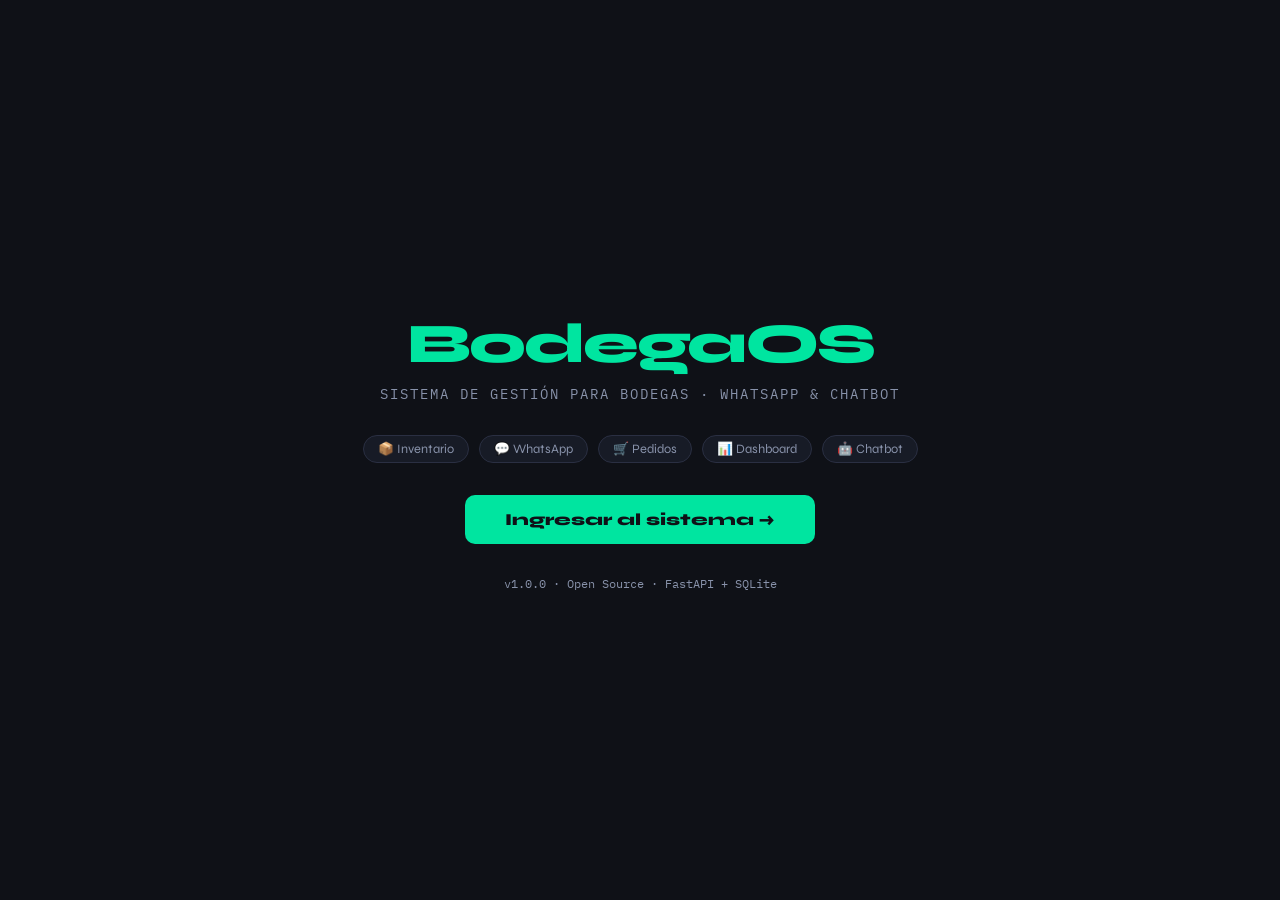
<file: frontend/index.html>
<!DOCTYPE html>
<html lang="es">
<head>
  <meta charset="UTF-8" />
  <meta name="viewport" content="width=device-width, initial-scale=1.0" />
  <title>BodegaOS</title>
  <link rel="stylesheet" href="css/style.css" />
  <style>
    body { display: flex; align-items: center; justify-content: center; min-height: 100vh; background: var(--bg); flex-direction: column; gap: 32px; }
    .hero { text-align: center; }
    .logo { font-size: 3.5rem; font-weight: 800; color: var(--accent); letter-spacing: -2px; }
    .tagline { color: var(--text2); font-family: var(--font-mono); font-size: 0.85rem; text-transform: uppercase; letter-spacing: 2px; margin-top: 8px; }
    .enter-btn { padding: 14px 40px; background: var(--accent); color: var(--bg); border: none; border-radius: 10px; font-family: var(--font-main); font-size: 1.05rem; font-weight: 800; cursor: pointer; text-decoration: none; display: inline-block; transition: background 0.2s; }
    .enter-btn:hover { background: #00cc8e; }
    .pills { display: flex; gap: 10px; flex-wrap: wrap; justify-content: center; }
    .pill { background: var(--bg2); border: 1px solid var(--border); border-radius: 20px; padding: 5px 14px; font-size: 0.8rem; color: var(--text2); }
  </style>
</head>
<body>
<script src="js/utils.js"></script>
<div class="hero">
  <div class="logo">BodegaOS</div>
  <div class="tagline">Sistema de gestión para bodegas · WhatsApp &amp; Chatbot</div>
</div>

<div class="pills">
  <span class="pill">📦 Inventario</span>
  <span class="pill">💬 WhatsApp</span>
  <span class="pill">🛒 Pedidos</span>
  <span class="pill">📊 Dashboard</span>
  <span class="pill">🤖 Chatbot</span>
</div>

<a href="dashboard.html" class="enter-btn">Ingresar al sistema →</a>

<div style="font-size:0.75rem;color:var(--text2);font-family:var(--font-mono)">
  v1.0.0 · Open Source · FastAPI + SQLite
</div>
</body>
</html>
</file>
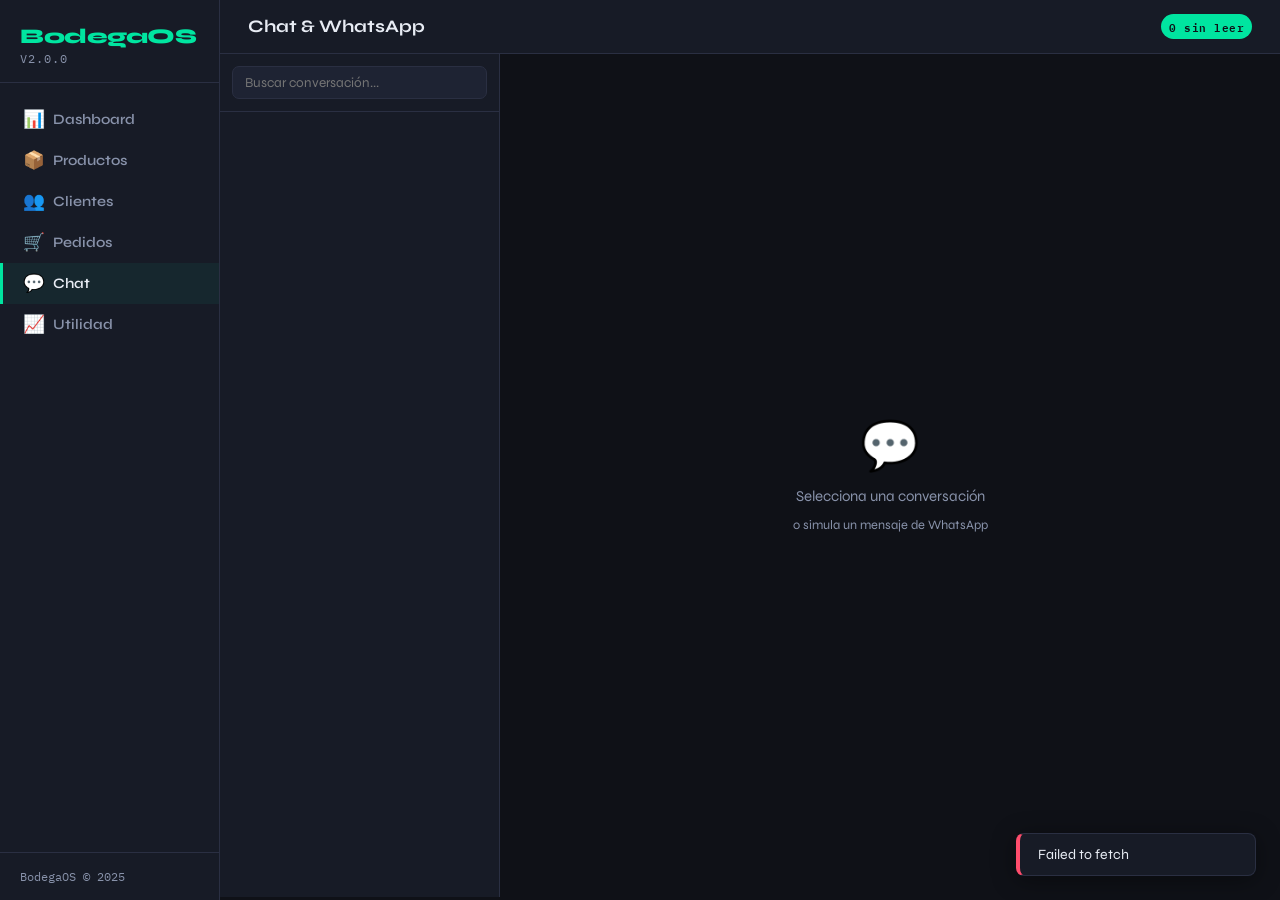
<file: frontend/chat.html>
<!DOCTYPE html>
<html lang="es">
<head>
  <meta charset="UTF-8" />
  <meta name="viewport" content="width=device-width, initial-scale=1.0" />
  <title>Chat — BodegaOS</title>
  <link rel="stylesheet" href="css/style.css" />
  <style>
    .chat-layout { display: grid; grid-template-columns: 280px 1fr; height: calc(100vh - 57px); overflow: hidden; }

    /* Lista de conversaciones */
    .conv-list { border-right: 1px solid var(--border); overflow-y: auto; background: var(--bg2); }
    .conv-search { padding: 12px; border-bottom: 1px solid var(--border); }
    .conv-search input { width: 100%; background: var(--bg3); border: 1px solid var(--border); border-radius: 7px; color: var(--text); padding: 7px 12px; font-size: 0.85rem; outline: none; font-family: var(--font-main); }
    .conv-item { padding: 12px 16px; border-bottom: 1px solid var(--border); cursor: pointer; transition: background 0.15s; }
    .conv-item:hover, .conv-item.active { background: rgba(0,229,160,0.07); }
    .conv-item .conv-name { font-weight: 700; font-size: 0.9rem; margin-bottom: 3px; display: flex; align-items: center; gap: 6px; }
    .conv-item .conv-preview { font-size: 0.78rem; color: var(--text2); white-space: nowrap; overflow: hidden; text-overflow: ellipsis; }
    .unread-dot { width: 8px; height: 8px; background: var(--accent); border-radius: 50%; flex-shrink: 0; }

    /* Panel de chat */
    .chat-panel { display: flex; flex-direction: column; }
    .chat-header { padding: 14px 20px; border-bottom: 1px solid var(--border); background: var(--bg2); display: flex; align-items: center; gap: 12px; }
    .chat-avatar { width: 38px; height: 38px; border-radius: 50%; background: var(--accent); display: flex; align-items: center; justify-content: center; font-weight: 800; font-size: 1rem; color: var(--bg); flex-shrink: 0; }
    .chat-header-info .name { font-weight: 700; }
    .chat-header-info .phone { font-size: 0.78rem; color: var(--text2); font-family: var(--font-mono); }
    .chat-messages { flex: 1; overflow-y: auto; padding: 20px; display: flex; flex-direction: column; gap: 10px; }
    .msg { max-width: 72%; padding: 9px 14px; border-radius: 14px; font-size: 0.88rem; line-height: 1.5; white-space: pre-wrap; }
    .msg.entrante { background: var(--bg3); border: 1px solid var(--border); align-self: flex-start; border-bottom-left-radius: 3px; }
    .msg.saliente { background: rgba(0,229,160,0.12); border: 1px solid rgba(0,229,160,0.25); align-self: flex-end; border-bottom-right-radius: 3px; }
    .msg .msg-time { font-size: 0.65rem; color: var(--text2); margin-top: 4px; text-align: right; font-family: var(--font-mono); }
    .chat-input-area { padding: 14px 20px; border-top: 1px solid var(--border); background: var(--bg2); }

    /* Simulador WhatsApp */
    .simulator-bar { background: rgba(0,229,160,0.08); border: 1px solid rgba(0,229,160,0.2); border-radius: 10px; padding: 12px 16px; margin-bottom: 10px; }
    .simulator-bar .sim-label { font-size: 0.7rem; text-transform: uppercase; letter-spacing: 1px; color: var(--accent); font-family: var(--font-mono); margin-bottom: 8px; }
    .sim-row { display: flex; gap: 8px; }
    .sim-row input { flex: 1; }

    .chat-compose { display: flex; gap: 8px; }
    .chat-compose input { flex: 1; background: var(--bg3); border: 1px solid var(--border); border-radius: 8px; color: var(--text); padding: 9px 14px; font-size: 0.9rem; outline: none; font-family: var(--font-main); }
    .chat-compose input:focus { border-color: var(--accent); }

    .empty-chat { flex: 1; display: flex; flex-direction: column; align-items: center; justify-content: center; color: var(--text2); gap: 12px; }
    .empty-chat .icon { font-size: 3rem; }
  </style>
</head>
<body>
<script src="js/utils.js"></script>
<script src="js/sidebar.js"></script>
<script>renderSidebar();</script>

<div class="main">
  <div class="topbar">
    <h1>Chat &amp; WhatsApp</h1>
    <span class="badge" id="unread-count">0 sin leer</span>
  </div>

  <div class="chat-layout">
    <!-- Lista de clientes -->
    <div class="conv-list">
      <div class="conv-search">
        <input type="text" id="search-conv" placeholder="Buscar conversación..." oninput="filterConvs()" />
      </div>
      <div id="conv-list-items"></div>
    </div>

    <!-- Panel derecho -->
    <div class="chat-panel" id="chat-panel">
      <div class="empty-chat">
        <div class="icon">💬</div>
        <p>Selecciona una conversación</p>
        <p style="font-size:0.8rem">o simula un mensaje de WhatsApp</p>
      </div>
    </div>
  </div>
</div>

<script>
let clientes = [];
let currentClienteId = null;
let pollInterval = null;

async function loadClientes() {
  try {
    clientes = await apiFetch("/clientes/?activo=true&limit=500");
    renderConvList(clientes);
    countUnread();
  } catch (e) { toast(e.message, "error"); }
}

function filterConvs() {
  const q = document.getElementById("search-conv").value.toLowerCase();
  const filtered = clientes.filter(c =>
    c.nombre.toLowerCase().includes(q) || (c.telefono || "").includes(q)
  );
  renderConvList(filtered);
}

function renderConvList(list) {
  const container = document.getElementById("conv-list-items");
  container.innerHTML = list.map(c => `
    <div class="conv-item ${c.id === currentClienteId ? 'active' : ''}" onclick="openChat(${c.id})">
      <div class="conv-name">
        <span>${c.nombre}</span>
      </div>
      <div class="conv-preview">${c.telefono || c.correo || 'Sin contacto'}</div>
    </div>`).join("");
}

async function countUnread() {
  try {
    const msgs = await apiFetch("/mensajes/?limit=500");
    const unread = msgs.filter(m => !m.leido && m.tipo === "entrante").length;
    document.getElementById("unread-count").textContent = unread + " sin leer";
  } catch (e) {}
}

async function openChat(clienteId) {
  currentClienteId = clienteId;
  const cliente = clientes.find(c => c.id === clienteId);
  renderConvList(clientes);

  // Marcar como leídos
  await apiFetch(`/mensajes/cliente/${clienteId}/leer-todos`, { method: "PUT" }).catch(() => {});
  countUnread();

  // Renderizar panel
  const initials = cliente.nombre.split(" ").map(w => w[0]).join("").slice(0, 2).toUpperCase();
  document.getElementById("chat-panel").innerHTML = `
    <div class="chat-header">
      <div class="chat-avatar">${initials}</div>
      <div class="chat-header-info">
        <div class="name">${cliente.nombre}</div>
        <div class="phone">${cliente.telefono || '—'} · ${estadoBadge(cliente.tipo_cliente)}</div>
      </div>
      <div style="margin-left:auto">
        <a href="pedidos.html" class="btn btn-secondary btn-sm">🛒 Ver pedidos</a>
      </div>
    </div>
    <div class="chat-messages" id="chat-messages">
      <div class="text-muted" style="text-align:center;font-size:0.8rem">Cargando mensajes...</div>
    </div>
    <div class="chat-input-area">
      <div class="simulator-bar">
        <div class="sim-label">📱 Simular mensaje de WhatsApp</div>
        <div class="sim-row">
          <input class="form-control" id="sim-tel" placeholder="Teléfono del cliente" value="${cliente.telefono || ''}" />
          <input class="form-control" id="sim-nombre" placeholder="Nombre (si es nuevo)" value="${cliente.nombre}" />
        </div>
        <div class="sim-row" style="margin-top:8px">
          <input class="form-control" id="sim-msg" placeholder="Escribe el mensaje como si fueras el cliente..." 
            onkeydown="if(event.key==='Enter')enviarSimulacion()" />
          <button class="btn btn-primary" onclick="enviarSimulacion()">📤 Enviar</button>
        </div>
      </div>
    </div>`;

  loadMessages(clienteId);

  // Polling
  clearInterval(pollInterval);
  pollInterval = setInterval(() => loadMessages(clienteId), 4000);
}

async function loadMessages(clienteId) {
  try {
    const msgs = await apiFetch(`/mensajes/cliente/${clienteId}`);
    const container = document.getElementById("chat-messages");
    if (!container) return;
    container.innerHTML = msgs.length === 0
      ? `<div class="empty-state"><div class="empty-icon">💬</div><p>Sin mensajes aún</p></div>`
      : msgs.map(m => `
        <div class="msg ${m.tipo}">
          <div>${escapeHtml(m.contenido)}</div>
          <div class="msg-time">${fmtDate(m.fecha_creacion)}</div>
        </div>`).join("");
    container.scrollTop = container.scrollHeight;
  } catch (e) {}
}

async function enviarSimulacion() {
  const telefono = document.getElementById("sim-tel").value.trim();
  const mensaje  = document.getElementById("sim-msg").value.trim();
  const nombre   = document.getElementById("sim-nombre").value.trim();
  if (!telefono || !mensaje) { toast("Ingresa teléfono y mensaje", "warn"); return; }
  try {
    await apiFetch("/webhook/whatsapp", {
      method: "POST",
      body: JSON.stringify({ telefono, mensaje, nombre: nombre || null }),
    });
    document.getElementById("sim-msg").value = "";
    // Recargar clientes por si se creó uno nuevo
    clientes = await apiFetch("/clientes/?activo=true&limit=500");
    renderConvList(clientes);
    loadMessages(currentClienteId);
    countUnread();
  } catch (e) { toast(e.message, "error"); }
}

function escapeHtml(str) {
  return str.replace(/&/g,"&amp;").replace(/</g,"&lt;").replace(/>/g,"&gt;");
}

loadClientes();
</script>
</body>
</html>
</file>
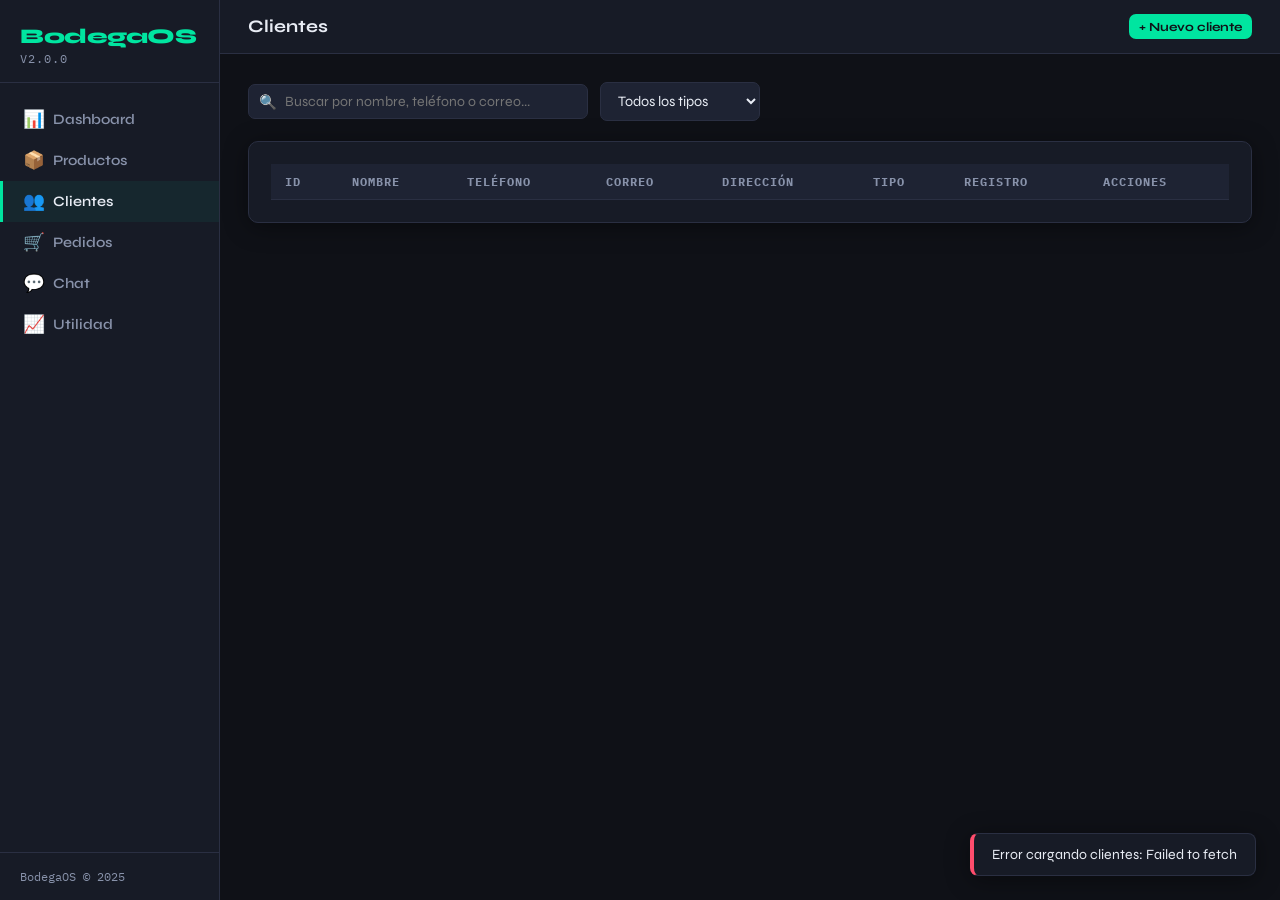
<file: frontend/clientes.html>
<!DOCTYPE html>
<html lang="es">
<head>
  <meta charset="UTF-8" />
  <meta name="viewport" content="width=device-width, initial-scale=1.0" />
  <title>Clientes — BodegaOS</title>
  <link rel="stylesheet" href="css/style.css" />
</head>
<body>
<script src="js/utils.js"></script>
<script src="js/sidebar.js"></script>
<script>renderSidebar();</script>

<div class="main">
  <div class="topbar">
    <h1>Clientes</h1>
    <button class="btn btn-primary btn-sm" onclick="nuevoCliente()">+ Nuevo cliente</button>
  </div>

  <div class="content">
    <div class="toolbar">
      <div class="search-bar">
        <span class="search-icon">🔍</span>
        <input type="text" id="search-input" placeholder="Buscar por nombre, teléfono o correo..." oninput="filterTable()" />
      </div>
      <select class="form-control" id="filter-tipo" onchange="filterTable()" style="width:160px">
        <option value="">Todos los tipos</option>
        <option value="minorista">Minorista</option>
        <option value="mayorista">Mayorista</option>
      </select>
    </div>

    <div class="card">
      <div class="table-wrap">
        <table>
          <thead>
            <tr>
              <th>ID</th>
              <th>Nombre</th>
              <th>Teléfono</th>
              <th>Correo</th>
              <th>Dirección</th>
              <th>Tipo</th>
              <th>Registro</th>
              <th>Acciones</th>
            </tr>
          </thead>
          <tbody id="tbody"></tbody>
        </table>
      </div>
    </div>
  </div>
</div>

<!-- Modal crear / editar -->
<div class="modal-overlay" id="modal-cliente">
  <div class="modal">
    <div class="modal-header">
      <div class="modal-title" id="modal-title">Nuevo cliente</div>
      <button class="modal-close" onclick="closeModal('modal-cliente')">✕</button>
    </div>
    <input type="hidden" id="edit-id" />
    <div class="form-group">
      <label>Nombre *</label>
      <input class="form-control" id="f-nombre" placeholder="María García" />
    </div>
    <div class="grid-2">
      <div class="form-group">
        <label>Teléfono</label>
        <input class="form-control" id="f-telefono" placeholder="51987654321" />
      </div>
      <div class="form-group">
        <label>Correo</label>
        <input class="form-control" id="f-correo" type="email" placeholder="correo@ejemplo.com" />
      </div>
    </div>
    <div class="form-group">
      <label>Dirección</label>
      <input class="form-control" id="f-direccion" placeholder="Av. Lima 123" />
    </div>
    <div class="form-group">
      <label>Tipo de cliente</label>
      <select class="form-control" id="f-tipo">
        <option value="minorista">Minorista</option>
        <option value="mayorista">Mayorista</option>
      </select>
    </div>
    <div class="modal-footer">
      <button class="btn btn-secondary" onclick="closeModal('modal-cliente')">Cancelar</button>
      <button class="btn btn-primary" onclick="guardarCliente()">Guardar</button>
    </div>
  </div>
</div>

<!-- Modal pedidos del cliente -->
<div class="modal-overlay" id="modal-pedidos">
  <div class="modal" style="width:600px;max-width:95vw">
    <div class="modal-header">
      <div class="modal-title" id="modal-pedidos-title">Pedidos del cliente</div>
      <button class="modal-close" onclick="closeModal('modal-pedidos')">✕</button>
    </div>
    <div class="table-wrap" style="max-height:400px;overflow-y:auto">
      <table>
        <thead><tr><th>ID</th><th>Estado</th><th>Canal</th><th>Total</th><th>Fecha</th></tr></thead>
        <tbody id="pedidos-cliente-tbody"></tbody>
      </table>
    </div>
    <div class="modal-footer">
      <button class="btn btn-secondary" onclick="closeModal('modal-pedidos')">Cerrar</button>
    </div>
  </div>
</div>

<script>
let allClientes = [];

async function loadClientes() {
  try {
    allClientes = await apiFetch("/clientes/?limit=500");
    renderTable(allClientes);
  } catch (e) {
    toast("Error cargando clientes: " + e.message, "error");
  }
}

function filterTable() {
  const q = document.getElementById("search-input").value.toLowerCase();
  const tipo = document.getElementById("filter-tipo").value;
  const filtered = allClientes.filter(c => {
    const matchQ = c.nombre.toLowerCase().includes(q) ||
      (c.telefono || "").includes(q) ||
      (c.correo || "").toLowerCase().includes(q);
    const matchTipo = !tipo || c.tipo_cliente === tipo;
    return matchQ && matchTipo;
  });
  renderTable(filtered);
}

function renderTable(clientes) {
  const tbody = document.getElementById("tbody");
  if (clientes.length === 0) {
    tbody.innerHTML = `<tr><td colspan="8"><div class="empty-state"><div class="empty-icon">👥</div><p>No se encontraron clientes</p></div></td></tr>`;
    return;
  }
  tbody.innerHTML = clientes.map(c => `
    <tr>
      <td class="mono text-muted">#${c.id}</td>
      <td><strong>${c.nombre}</strong></td>
      <td class="mono">${c.telefono || '—'}</td>
      <td>${c.correo || '—'}</td>
      <td>${c.direccion || '—'}</td>
      <td>${estadoBadge(c.tipo_cliente)}</td>
      <td class="text-muted">${fmtDateShort(c.fecha_creacion)}</td>
      <td>
        <button class="btn btn-secondary btn-sm btn-icon" onclick='editarCliente(${JSON.stringify(c)})' title="Editar">✏️</button>
        <button class="btn btn-secondary btn-sm btn-icon" onclick="verPedidos(${c.id},'${c.nombre}')" title="Ver pedidos">🛒</button>
      </td>
    </tr>`).join("");
}

function nuevoCliente() {
  document.getElementById("modal-title").textContent = "Nuevo cliente";
  ["edit-id","f-nombre","f-telefono","f-correo","f-direccion"].forEach(id => document.getElementById(id).value = "");
  document.getElementById("f-tipo").value = "minorista";
  openModal("modal-cliente");
}

function editarCliente(c) {
  document.getElementById("modal-title").textContent = "Editar cliente";
  document.getElementById("edit-id").value = c.id;
  document.getElementById("f-nombre").value = c.nombre;
  document.getElementById("f-telefono").value = c.telefono || "";
  document.getElementById("f-correo").value = c.correo || "";
  document.getElementById("f-direccion").value = c.direccion || "";
  document.getElementById("f-tipo").value = c.tipo_cliente;
  openModal("modal-cliente");
}

async function guardarCliente() {
  const id = document.getElementById("edit-id").value;
  const body = {
    nombre:       document.getElementById("f-nombre").value.trim(),
    telefono:     document.getElementById("f-telefono").value.trim() || null,
    correo:       document.getElementById("f-correo").value.trim() || null,
    direccion:    document.getElementById("f-direccion").value.trim() || null,
    tipo_cliente: document.getElementById("f-tipo").value,
  };
  if (!body.nombre) { toast("El nombre es requerido", "warn"); return; }
  try {
    if (id) {
      await apiFetch(`/clientes/${id}`, { method: "PUT", body: JSON.stringify(body) });
      toast("Cliente actualizado ✓");
    } else {
      await apiFetch("/clientes/", { method: "POST", body: JSON.stringify(body) });
      toast("Cliente creado ✓");
    }
    closeModal("modal-cliente");
    loadClientes();
  } catch (e) { toast(e.message, "error"); }
}

async function verPedidos(clienteId, nombre) {
  document.getElementById("modal-pedidos-title").textContent = `Pedidos de ${nombre}`;
  const tbody = document.getElementById("pedidos-cliente-tbody");
  tbody.innerHTML = `<tr><td colspan="5" class="text-muted">Cargando...</td></tr>`;
  openModal("modal-pedidos");
  try {
    const pedidos = await apiFetch(`/pedidos/?cliente_id=${clienteId}&limit=50`);
    if (pedidos.length === 0) {
      tbody.innerHTML = `<tr><td colspan="5"><div class="empty-state"><p>Sin pedidos aún</p></div></td></tr>`;
    } else {
      tbody.innerHTML = pedidos.map(p => `
        <tr>
          <td class="mono">#${p.id}</td>
          <td>${estadoBadge(p.estado)}</td>
          <td>${p.canal}</td>
          <td class="mono text-accent">${fmtMoney(p.total)}</td>
          <td class="text-muted">${fmtDate(p.fecha_creacion)}</td>
        </tr>`).join("");
    }
  } catch (e) { toast(e.message, "error"); }
}

loadClientes();
</script>
</body>
</html>
</file>
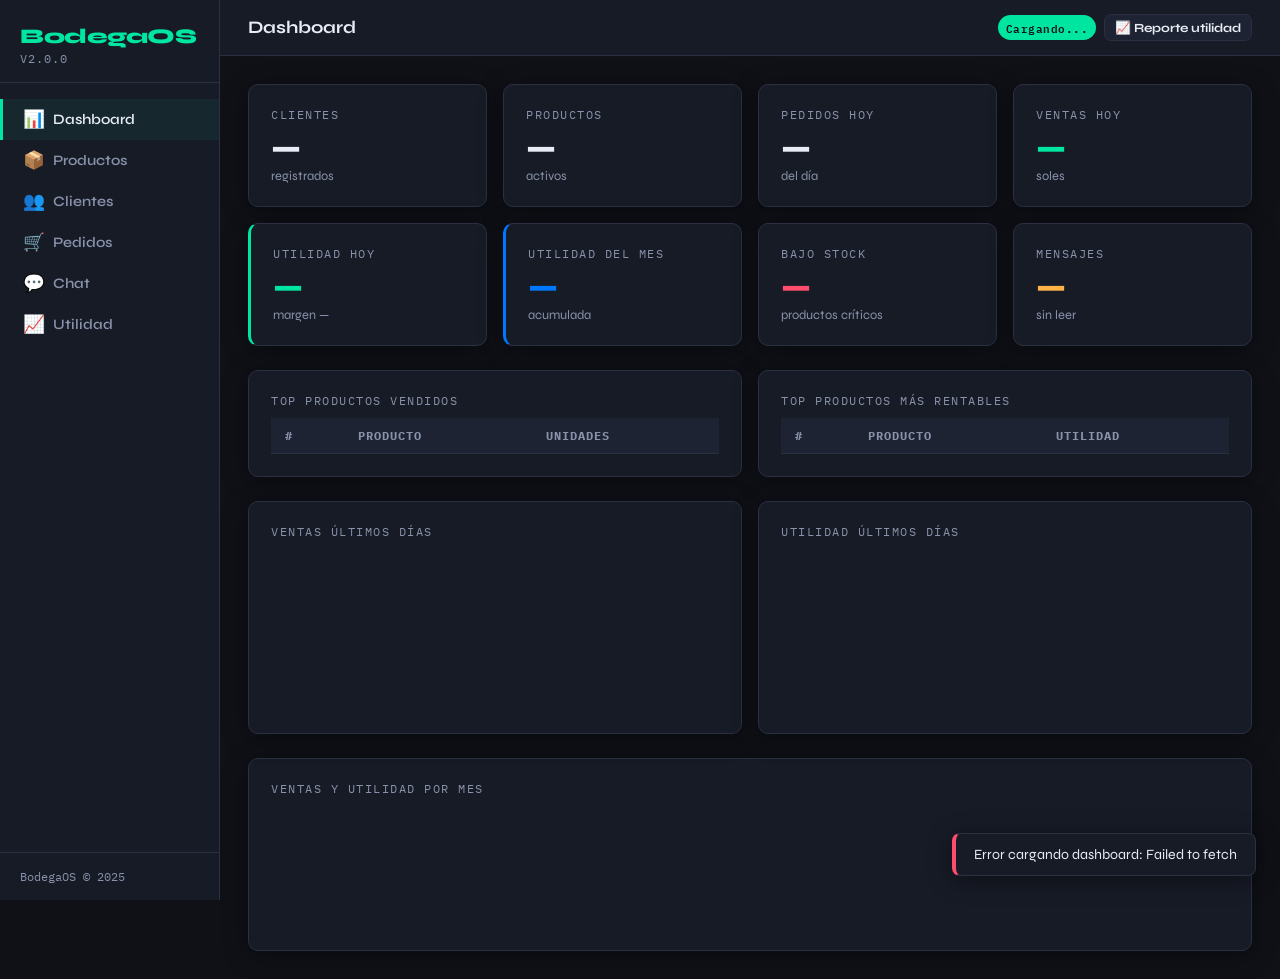
<file: frontend/dashboard.html>
<!DOCTYPE html>
<html lang="es">
<head>
  <meta charset="UTF-8" />
  <meta name="viewport" content="width=device-width, initial-scale=1.0" />
  <title>Dashboard — BodegaOS</title>
  <link rel="stylesheet" href="css/style.css" />
</head>
<body>
<script src="js/utils.js"></script>
<script src="js/sidebar.js"></script>
<script>renderSidebar();</script>

<div class="main">
  <div class="topbar">
    <h1>Dashboard</h1>
    <div style="display:flex;gap:8px;align-items:center">
      <span class="badge" id="last-update">Cargando...</span>
      <a href="reporte_utilidad.html" class="btn btn-secondary btn-sm">📈 Reporte utilidad</a>
    </div>
  </div>

  <div class="content">

    <!-- Fila 1: métricas principales -->
    <div class="grid-4">
      <div class="card"><div class="card-title">Clientes</div><div class="metric-value" id="m-clientes">—</div><div class="metric-sub">registrados</div></div>
      <div class="card"><div class="card-title">Productos</div><div class="metric-value" id="m-productos">—</div><div class="metric-sub">activos</div></div>
      <div class="card"><div class="card-title">Pedidos hoy</div><div class="metric-value" id="m-pedidos">—</div><div class="metric-sub">del día</div></div>
      <div class="card"><div class="card-title">Ventas hoy</div><div class="metric-value text-accent" id="m-ventas">—</div><div class="metric-sub">soles</div></div>
    </div>

    <!-- Fila 2: utilidad -->
    <div class="grid-4 mt-4">
      <div class="card" style="border-left:3px solid var(--accent)">
        <div class="card-title">Utilidad hoy</div>
        <div class="metric-value text-accent" id="m-util-hoy">—</div>
        <div class="metric-sub" id="m-margen-hoy">margen —</div>
      </div>
      <div class="card" style="border-left:3px solid var(--accent2)">
        <div class="card-title">Utilidad del mes</div>
        <div class="metric-value" style="color:var(--accent2)" id="m-util-mes">—</div>
        <div class="metric-sub">acumulada</div>
      </div>
      <div class="card"><div class="card-title">Bajo stock</div><div class="metric-value text-danger" id="m-bajo">—</div><div class="metric-sub">productos críticos</div></div>
      <div class="card"><div class="card-title">Mensajes</div><div class="metric-value text-warn" id="m-msgs">—</div><div class="metric-sub">sin leer</div></div>
    </div>

    <!-- Fila 3: tablas -->
    <div class="grid-2 mt-6">
      <div class="card">
        <div class="card-title">Top productos vendidos</div>
        <table style="margin-top:10px">
          <thead><tr><th>#</th><th>Producto</th><th>Unidades</th></tr></thead>
          <tbody id="top-table"></tbody>
        </table>
      </div>
      <div class="card">
        <div class="card-title">Top productos más rentables</div>
        <table style="margin-top:10px">
          <thead><tr><th>#</th><th>Producto</th><th>Utilidad</th></tr></thead>
          <tbody id="rent-table"></tbody>
        </table>
      </div>
    </div>

    <!-- Gráficas -->
    <div class="grid-2 mt-6">
      <div class="card">
        <div class="card-title">Ventas últimos días</div>
        <div id="chart-dias" style="margin-top:12px;min-height:160px"></div>
      </div>
      <div class="card">
        <div class="card-title">Utilidad últimos días</div>
        <div id="chart-util-dias" style="margin-top:12px;min-height:160px"></div>
      </div>
    </div>

    <div class="card mt-6">
      <div class="card-title">Ventas y utilidad por mes</div>
      <div id="chart-meses" style="margin-top:12px;min-height:120px"></div>
    </div>

  </div>
</div>

<script>
const MESES = ["","Ene","Feb","Mar","Abr","May","Jun","Jul","Ago","Sep","Oct","Nov","Dic"];

async function loadDashboard() {
  try {
    const d = await apiFetch("/dashboard");

    document.getElementById("m-clientes").textContent  = d.total_clientes;
    document.getElementById("m-productos").textContent = d.total_productos;
    document.getElementById("m-pedidos").textContent   = d.pedidos_hoy;
    document.getElementById("m-ventas").textContent    = fmtMoney(d.ventas_hoy);
    document.getElementById("m-util-hoy").textContent  = fmtMoney(d.utilidad_hoy);
    document.getElementById("m-util-mes").textContent  = fmtMoney(d.utilidad_mes);
    document.getElementById("m-bajo").textContent      = d.productos_bajo_stock;
    document.getElementById("m-msgs").textContent      = d.mensajes_no_leidos;
    document.getElementById("last-update").textContent = "Actualizado " + new Date().toLocaleTimeString("es-PE");

    // Margen del día
    const margenHoy = d.ventas_hoy > 0 ? Math.round(d.utilidad_hoy / d.ventas_hoy * 100) : 0;
    document.getElementById("m-margen-hoy").textContent = `margen ${margenHoy}%`;

    // Top vendidos
    const tbody = document.getElementById("top-table");
    tbody.innerHTML = d.top_productos.length === 0
      ? `<tr><td colspan="3" class="text-muted" style="text-align:center;padding:16px">Sin ventas aún</td></tr>`
      : d.top_productos.map((p,i) => `<tr><td class="mono text-muted">${i+1}</td><td>${p.nombre}</td><td class="mono text-accent">${p.total_vendido}</td></tr>`).join("");

    // Top rentables
    const tbody2 = document.getElementById("rent-table");
    tbody2.innerHTML = d.top_rentables.length === 0
      ? `<tr><td colspan="3" class="text-muted" style="text-align:center;padding:16px">Sin datos aún</td></tr>`
      : d.top_rentables.map((p,i) => `<tr><td class="mono text-muted">${i+1}</td><td>${p.nombre}</td><td class="mono text-accent">${fmtMoney(p.utilidad_total)}</td></tr>`).join("");

    // Gráficas
    const dias = d.ventas_por_dia.slice(0,7).reverse();
    renderBarChart("chart-dias",      dias.map(d=>d.dia.slice(5)), dias.map(d=>d.total),    "#00e5a0");
    renderBarChart("chart-util-dias", dias.map(d=>d.dia.slice(5)), dias.map(d=>d.utilidad), "#0077ff");

    const meses = d.ventas_por_mes.slice(-6);
    renderBarChart("chart-meses", meses.map(m=>MESES[m.mes]), meses.map(m=>m.total), "#00e5a0", meses.map(m=>m.utilidad));

  } catch(e) { toast("Error cargando dashboard: "+e.message,"error"); }
}

function renderBarChart(containerId, labels, values, color, secondValues=null) {
  const container = document.getElementById(containerId);
  if (!container) return;
  const max = Math.max(...values, ...(secondValues||[]), 1);
  const bars = labels.map((label, i) => {
    const pct  = Math.round((values[i]/max)*100);
    const pct2 = secondValues ? Math.round((secondValues[i]/max)*100) : null;
    return `
      <div style="flex:1;display:flex;flex-direction:column;align-items:center;gap:4px;min-width:40px">
        <div style="font-size:.65rem;color:var(--text2);font-family:var(--font-mono)">${fmtMoney(values[i])}</div>
        <div style="width:100%;background:var(--bg3);border-radius:4px;height:100px;display:flex;align-items:flex-end;overflow:hidden;position:relative">
          <div style="width:100%;height:${pct}%;background:${color};border-radius:4px 4px 0 0;opacity:.85;transition:height .5s ease"></div>
          ${pct2!==null?`<div style="position:absolute;bottom:0;left:0;right:0;height:${pct2}%;background:#0077ff;border-radius:4px 4px 0 0;opacity:.7;transition:height .5s ease"></div>`:''}
        </div>
        <div style="font-size:.7rem;color:var(--text2);font-family:var(--font-mono);white-space:nowrap">${label}</div>
      </div>`;
  }).join("");
  container.innerHTML = `<div style="display:flex;gap:8px;align-items:flex-end;height:160px;padding:8px 0">${bars}</div>`;
  if (secondValues) {
    container.insertAdjacentHTML("beforeend",
      `<div style="display:flex;gap:16px;margin-top:6px;font-size:.72rem;color:var(--text2)">
        <span>🟢 Venta</span><span>🔵 Utilidad</span>
      </div>`);
  }
}

loadDashboard();
setInterval(loadDashboard, 30000);
</script>
</body>
</html>
</file>
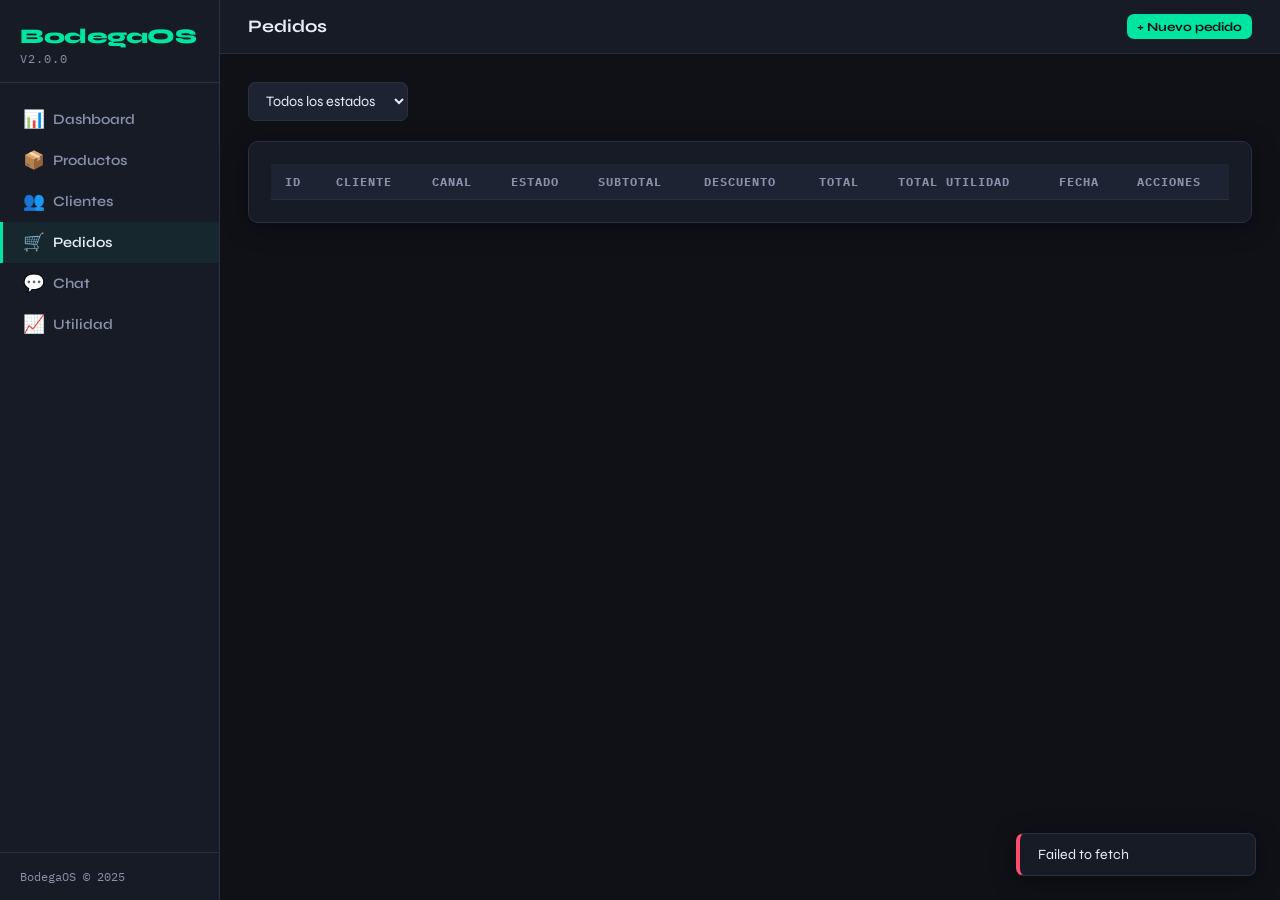
<file: frontend/pedidos.html>
<!DOCTYPE html>
<html lang="es">
<head>
  <meta charset="UTF-8" />
  <meta name="viewport" content="width=device-width, initial-scale=1.0" />
  <title>Pedidos — BodegaOS</title>
  <link rel="stylesheet" href="css/style.css" />
</head>
<body>
<script src="js/utils.js"></script>
<script src="js/sidebar.js"></script>
<script>renderSidebar();</script>

<div class="main">
  <div class="topbar">
    <h1>Pedidos</h1>
    <button class="btn btn-primary btn-sm" onclick="abrirNuevoPedido()">+ Nuevo pedido</button>
  </div>

  <div class="content">
    <div class="toolbar">
      <select class="form-control" id="filter-estado" onchange="loadPedidos()" style="width:160px">
        <option value="">Todos los estados</option>
        <option value="pendiente">Pendiente</option>
        <option value="en_proceso">En proceso</option>
        <option value="confirmado">Confirmado</option>
        <option value="entregado">Entregado</option>
        <option value="cancelado">Cancelado</option>
      </select>
    </div>

    <div class="card">
      <div class="table-wrap">
        <table>
          <thead>
            <tr>
              <th>ID</th>
              <th>Cliente</th>
              <th>Canal</th>
              <th>Estado</th>
              <th>Subtotal</th>
              <th>Descuento</th>
              <th>Total</th>
              <th>Total Utilidad</th>
              <th>Fecha</th>
              <th>Acciones</th>
            </tr>
          </thead>
          <tbody id="tbody"></tbody>
        </table>
      </div>
    </div>
  </div>
</div>

<!-- Modal nuevo pedido -->
<div class="modal-overlay" id="modal-pedido">
  <div class="modal">
    <div class="modal-header">
      <div class="modal-title">Nuevo pedido</div>
      <button class="modal-close" onclick="closeModal('modal-pedido')">✕</button>
    </div>
    <div class="form-group">
      <label>Cliente *</label>
      <select class="form-control" id="p-cliente">
        <option value="">Seleccionar cliente...</option>
      </select>
    </div>
    <div class="grid-2">
      <div class="form-group">
        <label>Canal</label>
        <select class="form-control" id="p-canal">
          <option value="whatsapp">WhatsApp</option>
          <option value="web">Web</option>
          <option value="presencial">Presencial</option>
        </select>
      </div>
      <div class="form-group">
        <label>Descuento (S/)</label>
        <input class="form-control" id="p-descuento" type="number" step="0.01" value="0" />
      </div>
    </div>
    <div class="modal-footer">
      <button class="btn btn-secondary" onclick="closeModal('modal-pedido')">Cancelar</button>
      <button class="btn btn-primary" onclick="crearPedido()">Crear pedido</button>
    </div>
  </div>
</div>

<!-- Modal detalle pedido -->
<div class="modal-overlay" id="modal-detalle">
  <div class="modal" style="width:660px;max-width:95vw">
    <div class="modal-header">
      <div class="modal-title" id="detalle-title">Detalle del pedido</div>
      <button class="modal-close" onclick="closeModal('modal-detalle')">✕</button>
    </div>

    <div id="detalle-info" style="margin-bottom:16px;color:var(--text2);font-size:0.88rem"></div>

    <!-- Agregar item -->
    <div id="add-item-section" style="background:var(--bg3);border-radius:8px;padding:14px;margin-bottom:16px">
      <div style="font-size:0.75rem;color:var(--text2);font-family:var(--font-mono);text-transform:uppercase;letter-spacing:1px;margin-bottom:10px">Agregar producto</div>
      <div style="display:flex;gap:8px;flex-wrap:wrap">
        <select class="form-control" id="item-producto" style="flex:2;min-width:160px">
          <option value="">Seleccionar producto...</option>
        </select>
        <input class="form-control" id="item-cantidad" type="number" min="1" value="1" placeholder="Cant." style="width:80px" />
        <input class="form-control" id="item-precio" type="number" step="0.01" placeholder="Precio" style="width:100px" />
        <button class="btn btn-primary btn-sm" onclick="agregarItem()">+ Agregar</button>
      </div>
    </div>

    <!-- Items del pedido -->
    <div class="table-wrap" style="max-height:260px;overflow-y:auto">
      <table>
        <thead><tr><th>Producto</th><th>Cant.</th><th>P.Compra</th><th>P.Venta
        </th><th>Utilidad</th><th>Subtotal</th><th></th></tr></thead>
        <tbody id="items-tbody"></tbody>
      </table>
    </div>

    <div style="margin-top:14px;text-align:right;font-family:var(--font-mono);font-size:0.9rem" id="totales-resumen"></div>

    <div class="modal-footer" id="detalle-footer">
      <button class="btn btn-secondary" onclick="closeModal('modal-detalle')">Cerrar</button>
      <button class="btn btn-primary" id="btn-confirmar" onclick="confirmarPedido()">✅ Confirmar pedido</button>
    </div>
  </div>
</div>

<script>
let currentPedidoId = null;
let allProductos = [];

async function loadPedidos() {
  const estado = document.getElementById("filter-estado").value;
  const url = `/pedidos/?limit=200${estado ? "&estado=" + estado : ""}`;
  try {
    const pedidos = await apiFetch(url);
    renderTable(pedidos);
  } catch (e) { toast(e.message, "error"); }
}

function renderTable(pedidos) {
  const tbody = document.getElementById("tbody");
  if (pedidos.length === 0) {
    tbody.innerHTML = `<tr><td colspan="9"><div class="empty-state"><div class="empty-icon">🛒</div><p>No hay pedidos</p></div></td></tr>`;
    return;
  }
  tbody.innerHTML = pedidos.map(p => `
    <tr>
      <td class="mono">#${p.id}</td>
      <td>${p.cliente ? p.cliente.nombre : '—'}</td>
      <td><span class="tag tag-gray">${p.canal}</span></td>
      <td>${estadoBadge(p.estado)}</td>
      <td class="mono">${fmtMoney(p.subtotal)}</td>
      <td class="mono">${fmtMoney(p.descuento)}</td>
      <td class="mono text-accent"><strong>${fmtMoney(p.total)}</strong></td>
      <td class="mono text-accent"><strong>${fmtMoney(p.utilidad_total)}</strong></td>
      <td class="text-muted">${fmtDate(p.fecha_creacion)}</td>
      <td>
        <button class="btn btn-secondary btn-sm btn-icon" onclick="abrirDetalle(${p.id})" title="Ver/editar">📋</button>
        ${p.estado === 'pendiente' || p.estado === 'en_proceso'
          ? `<button class="btn btn-danger btn-sm btn-icon" onclick="cancelarPedido(${p.id})" title="Cancelar">🚫</button>`
          : ''}
      </td>
    </tr>`).join("");
}

async function abrirNuevoPedido() {
  if (allProductos.length === 0) allProductos = await apiFetch("/productos/?activo=true&limit=500");
  const clientes = await apiFetch("/clientes/?activo=true&limit=500");
  const sel = document.getElementById("p-cliente");
  sel.innerHTML = '<option value="">Seleccionar cliente...</option>' +
    clientes.map(c => `<option value="${c.id}">${c.nombre} ${c.telefono ? '('+c.telefono+')' : ''}</option>`).join("");
  openModal("modal-pedido");
}

async function crearPedido() {
  const clienteId = document.getElementById("p-cliente").value;
  if (!clienteId) { toast("Selecciona un cliente", "warn"); return; }
  const body = {
    cliente_id: parseInt(clienteId),
    canal: document.getElementById("p-canal").value,
    descuento: parseFloat(document.getElementById("p-descuento").value) || 0,
  };
  try {
    const p = await apiFetch("/pedidos/", { method: "POST", body: JSON.stringify(body) });
    toast("Pedido #" + p.id + " creado ✓");
    closeModal("modal-pedido");
    loadPedidos();
    abrirDetalle(p.id);
  } catch (e) { toast(e.message, "error"); }
}

async function abrirDetalle(pedidoId) {
  currentPedidoId = pedidoId;
  if (allProductos.length === 0) allProductos = await apiFetch("/productos/?activo=true&limit=500");

  // Poblar selector de productos
  const sel = document.getElementById("item-producto");
  sel.innerHTML = '<option value="">Seleccionar producto...</option>' +
    allProductos.map(p => `<option value="${p.id}" data-precio="${p.precio_minorista}">${p.nombre} (stock: ${p.stock})</option>`).join("");

  sel.addEventListener("change", function() {
    const opt = this.options[this.selectedIndex];
    document.getElementById("item-precio").value = opt.dataset.precio || "";
  });

  await refreshDetalle();
  openModal("modal-detalle");
}

async function refreshDetalle() {
  const p = await apiFetch(`/pedidos/${currentPedidoId}`);
  document.getElementById("detalle-title").textContent = `Pedido #${p.id} — ${estadoBadge(p.estado)}`;
  document.getElementById("detalle-info").textContent =
    `Cliente: ${p.cliente ? p.cliente.nombre : '—'} | Canal: ${p.canal} | Fecha: ${fmtDate(p.fecha_creacion)}`;

  const editable = ["pendiente", "en_proceso"].includes(p.estado);
  document.getElementById("add-item-section").style.display = editable ? "block" : "none";
  document.getElementById("btn-confirmar").style.display = editable ? "inline-flex" : "none";

  const tbody = document.getElementById("items-tbody");
  if (p.detalles.length === 0) {
    tbody.innerHTML = `<tr><td colspan="5" class="text-muted" style="text-align:center;padding:20px">Sin productos agregados</td></tr>`;
  } else {
    tbody.innerHTML = p.detalles.map(d => `
      <tr>
        <td>${d.producto ? d.producto.nombre : d.producto_id}</td>
        <td class="mono">${d.cantidad}</td>
        <td class="mono">${fmtMoney(d.precio_compra)}</td>
        <td class="mono">${fmtMoney(d.precio_unitario)}</td>
         <td class="mono">${fmtMoney(d.utilidad_subtotal)}</td>
        <td class="mono text-accent">${fmtMoney(d.subtotal)}</td>
        <td>${editable ? `<button class="btn btn-danger btn-sm btn-icon" onclick="eliminarItem(${d.id})">🗑</button>` : ''}</td>
      </tr>`).join("");
  }

  document.getElementById("totales-resumen").innerHTML =
    `<span class="text-muted">Subtotal: ${fmtMoney(p.subtotal)}</span> &nbsp;
     <span class="text-muted">Descuento: ${fmtMoney(p.descuento)}</span> &nbsp;
     <strong class="text-accent">Total: ${fmtMoney(p.total)}</strong>`;
}

async function agregarItem() {
  const prodId = document.getElementById("item-producto").value;
  const cantidad = parseInt(document.getElementById("item-cantidad").value);
  const precio = parseFloat(document.getElementById("item-precio").value);
  if (!prodId) { toast("Selecciona un producto", "warn"); return; }
  if (!cantidad || cantidad < 1) { toast("Ingresa una cantidad válida", "warn"); return; }
  if (!precio || precio <= 0) { toast("Ingresa un precio válido", "warn"); return; }
  try {
    await apiFetch(`/pedidos/${currentPedidoId}/items`, {
      method: "POST",
      body: JSON.stringify({ producto_id: parseInt(prodId), cantidad, precio_unitario: precio }),
    });
    toast("Producto agregado ✓");
    refreshDetalle();
  } catch (e) { toast(e.message, "error"); }
}

async function eliminarItem(detalleId) {
  try {
    await apiFetch(`/pedidos/${currentPedidoId}/items/${detalleId}`, { method: "DELETE" });
    toast("Producto eliminado");
    refreshDetalle();
  } catch (e) { toast(e.message, "error"); }
}

async function confirmarPedido() {
  if (!confirm("¿Confirmar el pedido? Se descontará el stock de los productos.")) return;
  try {
    await apiFetch(`/pedidos/${currentPedidoId}/confirmar`, { method: "POST" });
    toast("Pedido confirmado ✓ Stock descontado");
    refreshDetalle();
    loadPedidos();
  } catch (e) { toast(e.message, "error"); }
}

async function cancelarPedido(id) {
  if (!confirm("¿Cancelar este pedido?")) return;
  try {
    await apiFetch(`/pedidos/${id}`, { method: "PUT", body: JSON.stringify({ estado: "cancelado" }) });
    toast("Pedido cancelado");
    loadPedidos();
  } catch (e) { toast(e.message, "error"); }
}

loadPedidos();
</script>
</body>
</html>
</file>
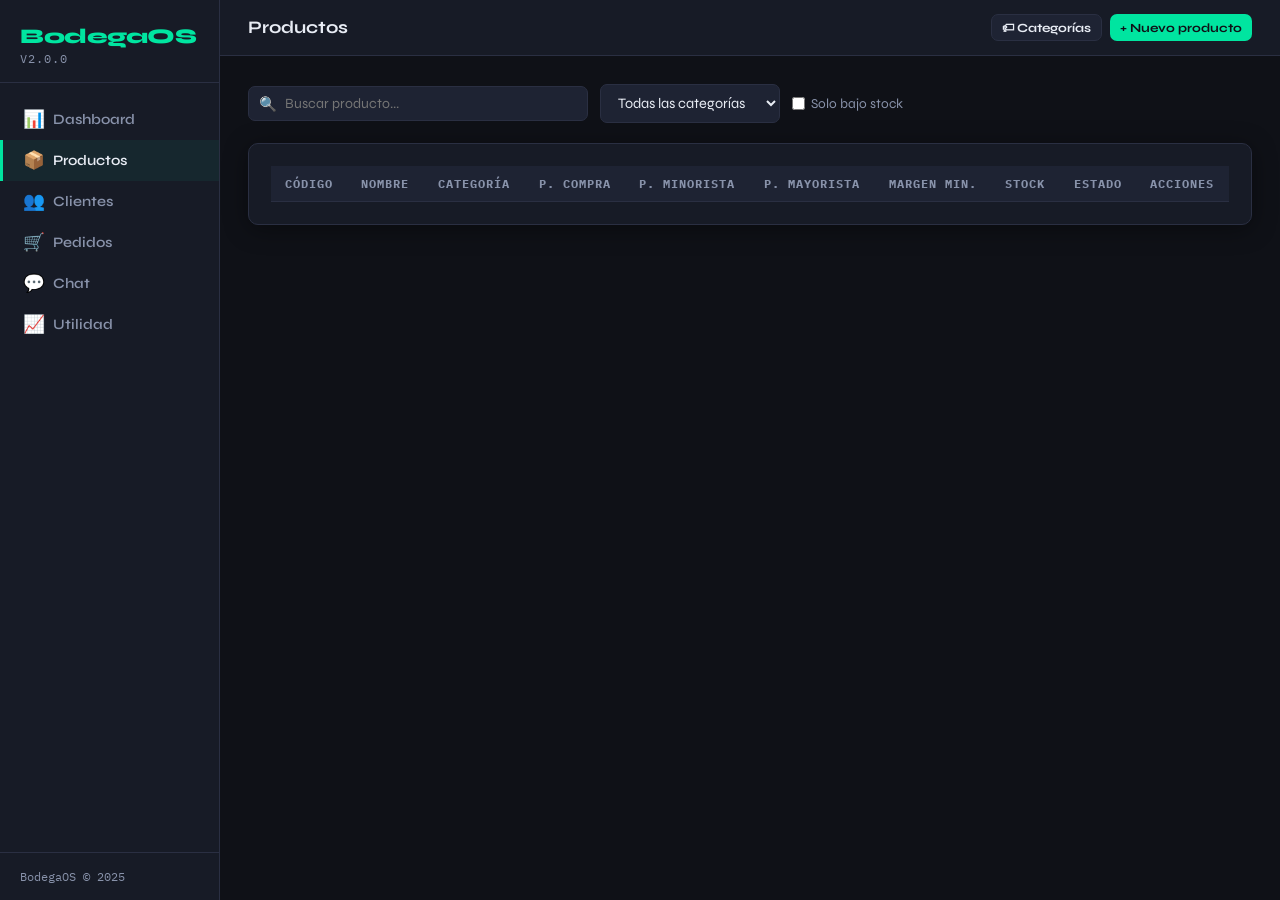
<file: frontend/productos.html>
<!DOCTYPE html>
<html lang="es">
<head>
  <meta charset="UTF-8" />
  <meta name="viewport" content="width=device-width, initial-scale=1.0" />
  <title>Productos — BodegaOS</title>
  <link rel="stylesheet" href="css/style.css" />
  <style>
    .smart-select { position: relative; }
    .smart-select input { width:100%;background:var(--bg3);border:1px solid var(--border);border-radius:7px;color:var(--text);font-family:var(--font-main);font-size:.9rem;padding:9px 36px 9px 13px;outline:none;cursor:pointer;transition:border-color .2s; }
    .smart-select input:focus { border-color:var(--accent); }
    .smart-select .ss-arrow { position:absolute;right:11px;top:50%;transform:translateY(-50%);color:var(--text2);font-size:.8rem;pointer-events:none; }
    .smart-select .ss-dropdown { display:none;position:absolute;top:calc(100% + 4px);left:0;right:0;background:var(--bg2);border:1px solid var(--accent);border-radius:8px;z-index:999;max-height:220px;overflow-y:auto;box-shadow:0 8px 24px rgba(0,0,0,.5); }
    .smart-select .ss-dropdown.open { display:block; }
    .smart-select .ss-option { padding:9px 14px;cursor:pointer;font-size:.88rem;color:var(--text);border-bottom:1px solid var(--border);transition:background .15s;display:flex;align-items:center;gap:8px; }
    .smart-select .ss-option:last-child { border-bottom:none; }
    .smart-select .ss-option:hover { background:rgba(0,229,160,.1);color:var(--accent); }
    .smart-select .ss-empty { padding:10px 14px;color:var(--text2);font-size:.85rem; }
    .smart-select .ss-new { padding:9px 14px;cursor:pointer;font-size:.85rem;color:var(--accent);border-top:1px solid var(--border);font-weight:700; }
    .smart-select .ss-new:hover { background:rgba(0,229,160,.08); }
    .margen-pill { font-size:.7rem;font-family:var(--font-mono);padding:2px 7px;border-radius:10px;font-weight:700; }
    .margen-ok  { background:rgba(0,229,160,.15);color:var(--accent); }
    .margen-warn{ background:rgba(255,179,71,.15);color:var(--warn); }
    .margen-bad { background:rgba(255,77,109,.15);color:var(--danger); }
  </style>
</head>
<body>
<script src="js/utils.js"></script>
<script src="js/sidebar.js"></script>
<script>renderSidebar();</script>

<div class="main">
  <div class="topbar">
    <h1>Productos</h1>
    <div style="display:flex;gap:8px">
      <button class="btn btn-secondary btn-sm" onclick="abrirModalCategorias()">🏷 Categorías</button>
      <button class="btn btn-primary btn-sm" onclick="abrirNuevoProducto()">+ Nuevo producto</button>
    </div>
  </div>

  <div class="content">
    <div class="toolbar">
      <div class="search-bar">
        <span class="search-icon">🔍</span>
        <input type="text" id="search-input" placeholder="Buscar producto..." oninput="filterTable()" />
      </div>
      <select class="form-control" id="filter-categoria" onchange="filterTable()" style="width:180px">
        <option value="">Todas las categorías</option>
      </select>
      <label style="display:flex;align-items:center;gap:6px;color:var(--text2);font-size:.85rem;cursor:pointer">
        <input type="checkbox" id="filter-bajo-stock" onchange="filterTable()" /> Solo bajo stock
      </label>
    </div>

    <div class="card">
      <div class="table-wrap">
        <table>
          <thead>
            <tr>
              <th>Código</th><th>Nombre</th><th>Categoría</th>
              <th>P. Compra</th><th>P. Minorista</th><th>P. Mayorista</th>
              <th>Margen Min.</th><th>Stock</th><th>Estado</th><th>Acciones</th>
            </tr>
          </thead>
          <tbody id="tbody"></tbody>
        </table>
      </div>
    </div>
  </div>
</div>

<!-- Modal: Crear / Editar producto -->
<div class="modal-overlay" id="modal-producto">
  <div class="modal" style="width:540px">
    <div class="modal-header">
      <div class="modal-title" id="modal-title">Nuevo producto</div>
      <button class="modal-close" onclick="closeModal('modal-producto')">✕</button>
    </div>
    <input type="hidden" id="edit-id" />
    <div class="grid-2">
      <div class="form-group">
        <label>Código *</label>
        <input class="form-control" id="f-codigo" placeholder="ACE-PRI-VEG-1L" />
      </div>
      <div class="form-group">
        <label>Categoría</label>
        <div class="smart-select" id="ss-wrapper">
          <input type="text" id="ss-input" placeholder="Busca o escribe..." autocomplete="off" oninput="ssFilter()" onfocus="ssOpen()" />
          <span class="ss-arrow">▾</span>
          <div class="ss-dropdown" id="ss-dropdown"></div>
        </div>
        <input type="hidden" id="f-categoria-id" />
      </div>
    </div>
    <div class="form-group">
      <label>Nombre *</label>
      <input class="form-control" id="f-nombre" placeholder="Aceite Primor Vegetal 1L" />
    </div>
    <div class="form-group">
      <label>Descripción</label>
      <input class="form-control" id="f-descripcion" placeholder="Opcional..." />
    </div>

    <!-- Precios -->
    <div style="background:var(--bg3);border-radius:8px;padding:14px;margin-bottom:12px">
      <div style="font-size:.72rem;color:var(--text2);font-family:var(--font-mono);text-transform:uppercase;letter-spacing:1px;margin-bottom:10px">💰 Precios</div>
      <div style="display:grid;grid-template-columns:1fr 1fr 1fr;gap:10px">
        <div class="form-group" style="margin:0">
          <label>Precio compra *</label>
          <input class="form-control" id="f-precio-compra" type="number" step="0.01" placeholder="0.00" oninput="calcMargen()" />
        </div>
        <div class="form-group" style="margin:0">
          <label>Precio minorista</label>
          <input class="form-control" id="f-precio-min" type="number" step="0.01" placeholder="0.00" oninput="calcMargen()" />
        </div>
        <div class="form-group" style="margin:0">
          <label>Precio mayorista</label>
          <input class="form-control" id="f-precio-may" type="number" step="0.01" placeholder="0.00" />
        </div>
      </div>
      <!-- Preview margen en tiempo real -->
      <div id="margen-preview" style="margin-top:10px;font-size:.8rem;color:var(--text2)"></div>
    </div>

    <div class="grid-2">
      <div class="form-group">
        <label>Stock inicial</label>
        <input class="form-control" id="f-stock" type="number" placeholder="0" />
      </div>
      <div class="form-group">
        <label>Stock mínimo</label>
        <input class="form-control" id="f-stock-min" type="number" placeholder="5" />
      </div>
    </div>
    <div class="modal-footer">
      <button class="btn btn-secondary" onclick="closeModal('modal-producto')">Cancelar</button>
      <button class="btn btn-primary" onclick="guardarProducto()">Guardar</button>
    </div>
  </div>
</div>

<!-- Modal: Ajustar stock -->
<div class="modal-overlay" id="modal-stock">
  <div class="modal">
    <div class="modal-header">
      <div class="modal-title">Ajustar stock</div>
      <button class="modal-close" onclick="closeModal('modal-stock')">✕</button>
    </div>
    <input type="hidden" id="stock-producto-id" />
    <p id="stock-nombre" style="color:var(--text2);margin-bottom:16px;font-size:.9rem"></p>
    <div class="form-group">
      <label>Tipo de movimiento</label>
      <select class="form-control" id="stock-tipo">
        <option value="entrada">Entrada (reposición)</option>
        <option value="salida">Salida (manual)</option>
        <option value="ajuste">Ajuste</option>
        <option value="devolucion">Devolución</option>
      </select>
    </div>
    <div class="form-group">
      <label>Cantidad</label>
      <input class="form-control" id="stock-cantidad" type="number" min="1" placeholder="1" />
    </div>
    <div class="form-group">
      <label>Motivo</label>
      <input class="form-control" id="stock-motivo" placeholder="Descripción..." />
    </div>
    <div class="modal-footer">
      <button class="btn btn-secondary" onclick="closeModal('modal-stock')">Cancelar</button>
      <button class="btn btn-primary" onclick="guardarMovimiento()">Confirmar</button>
    </div>
  </div>
</div>

<!-- Modal: Categorías -->
<div class="modal-overlay" id="modal-categorias">
  <div class="modal" style="width:520px">
    <div class="modal-header">
      <div class="modal-title">🏷 Categorías</div>
      <button class="modal-close" onclick="closeModal('modal-categorias')">✕</button>
    </div>
    <div style="display:flex;gap:8px;margin-bottom:16px">
      <input class="form-control" id="nueva-cat-emoji" placeholder="📦" style="width:60px;text-align:center" />
      <input class="form-control" id="nueva-cat-nombre" placeholder="Nombre de categoría..." style="flex:1"
        onkeydown="if(event.key==='Enter')crearCategoria()" />
      <button class="btn btn-primary btn-sm" onclick="crearCategoria()">+ Agregar</button>
    </div>
    <div class="table-wrap" style="max-height:320px;overflow-y:auto">
      <table>
        <thead><tr><th>Emoji</th><th>Nombre</th><th>Productos</th><th></th></tr></thead>
        <tbody id="cat-tbody"></tbody>
      </table>
    </div>
    <div class="modal-footer">
      <button class="btn btn-secondary" onclick="closeModal('modal-categorias')">Cerrar</button>
    </div>
  </div>
</div>

<script>
let allProductos = [], allCategorias = [];

async function loadAll() {
  [allCategorias, allProductos] = await Promise.all([
    apiFetch("/categorias/"),
    apiFetch("/productos/?limit=500"),
  ]);
  populateFiltroCategoria();
  renderTable(allProductos);
  ssRenderAll();
}

function populateFiltroCategoria() {
  const sel = document.getElementById("filter-categoria");
  const cur = sel.value;
  sel.innerHTML = '<option value="">Todas las categorías</option>' +
    allCategorias.map(c => `<option value="${c.id}" ${c.id==cur?'selected':''}>${c.emoji} ${c.nombre}</option>`).join("");
}

function filterTable() {
  const q    = document.getElementById("search-input").value.toLowerCase();
  const cat  = document.getElementById("filter-categoria").value;
  const bajo = document.getElementById("filter-bajo-stock").checked;
  renderTable(allProductos.filter(p =>
    (p.nombre.toLowerCase().includes(q) || p.codigo.toLowerCase().includes(q)) &&
    (!cat  || String(p.categoria_id) === cat) &&
    (!bajo || p.stock <= p.stock_minimo)
  ));
}

function margenClass(pct) {
  if (pct >= 20) return "margen-ok";
  if (pct >= 10) return "margen-warn";
  return "margen-bad";
}

function renderTable(productos) {
  const tbody = document.getElementById("tbody");
  if (!productos.length) {
    tbody.innerHTML = `<tr><td colspan="10"><div class="empty-state"><div class="empty-icon">📦</div><p>No se encontraron productos</p></div></td></tr>`;
    return;
  }
  tbody.innerHTML = productos.map(p => {
    const cat = allCategorias.find(c => c.id === p.categoria_id);
    const catLabel = cat ? `<span class="tag tag-gray">${cat.emoji} ${cat.nombre}</span>` : '—';
    const stockClass = p.stock <= p.stock_minimo ? "text-danger" : p.stock <= p.stock_minimo*2 ? "text-warn" : "text-accent";
    const utilMin  = p.utilidad_minorista ?? (p.precio_minorista - p.precio_compra);
    const margenPct= p.precio_minorista > 0 ? Math.round(utilMin / p.precio_minorista * 100) : 0;
    return `<tr>
      <td class="mono">${p.codigo}</td>
      <td><strong>${p.nombre}</strong>${p.descripcion?`<br><small class="text-muted">${p.descripcion}</small>`:''}</td>
      <td>${catLabel}</td>
      <td class="mono text-muted">${fmtMoney(p.precio_compra)}</td>
      <td class="mono">${fmtMoney(p.precio_minorista)}</td>
      <td class="mono">${fmtMoney(p.precio_mayorista)}</td>
      <td><span class="margen-pill ${margenClass(margenPct)}">${margenPct}%</span></td>
      <td class="mono ${stockClass}">${p.stock}<small class="text-muted"> /min ${p.stock_minimo}</small></td>
      <td>${estadoBadge(p.activo?'activo':'inactivo')}</td>
      <td>
        <button class="btn btn-secondary btn-sm btn-icon" onclick='editarProducto(${JSON.stringify(p)})'>✏️</button>
        <button class="btn btn-secondary btn-sm btn-icon" onclick='abrirStock(${p.id},"${p.nombre}")'>📦</button>
        <button class="btn btn-danger btn-sm btn-icon" onclick="toggleActivo(${p.id},${p.activo})">${p.activo?'🚫':'✅'}</button>
      </td>
    </tr>`;
  }).join("");
}

// ── Preview margen en tiempo real ─────────────────────────────
function calcMargen() {
  const compra = parseFloat(document.getElementById("f-precio-compra").value) || 0;
  const min    = parseFloat(document.getElementById("f-precio-min").value) || 0;
  const preview= document.getElementById("margen-preview");
  if (compra > 0 && min > 0) {
    const util = min - compra;
    const pct  = Math.round(util / min * 100);
    const cls  = margenClass(pct);
    const color= pct>=20?"var(--accent)":pct>=10?"var(--warn)":"var(--danger)";
    preview.innerHTML = `Utilidad minorista: <strong style="color:${color}">S/ ${util.toFixed(2)} (${pct}%)</strong>`;
  } else {
    preview.innerHTML = "";
  }
}

// ── Smart Select ───────────────────────────────────────────────
function ssRenderAll(query="") {
  const dropdown = document.getElementById("ss-dropdown");
  const q = query.toLowerCase();
  const filtered = allCategorias.filter(c => c.activo && c.nombre.toLowerCase().includes(q));
  let html = filtered.map(c =>
    `<div class="ss-option" onclick="ssSelect(${c.id},'${c.emoji} ${c.nombre}')"><span>${c.emoji}</span><span>${c.nombre}</span></div>`
  ).join("");
  if (!filtered.length) html = `<div class="ss-empty">Sin resultados</div>`;
  const existe = allCategorias.some(c => c.nombre.toLowerCase() === q);
  if (query && !existe)
    html += `<div class="ss-new" onclick="ssCrearYSeleccionar('${query}')">+ Crear categoría "${query}"</div>`;
  dropdown.innerHTML = html;
}
function ssFilter() { ssRenderAll(document.getElementById("ss-input").value); document.getElementById("ss-dropdown").classList.add("open"); if(!document.getElementById("ss-input").value) document.getElementById("f-categoria-id").value=""; }
function ssOpen()   { ssRenderAll(document.getElementById("ss-input").value); document.getElementById("ss-dropdown").classList.add("open"); }
function ssSelect(id,label) { document.getElementById("f-categoria-id").value=id; document.getElementById("ss-input").value=label; document.getElementById("ss-dropdown").classList.remove("open"); }
function ssClear()  { document.getElementById("f-categoria-id").value=""; document.getElementById("ss-input").value=""; }
async function ssCrearYSeleccionar(nombre) {
  try {
    const nueva = await apiFetch("/categorias/", { method:"POST", body:JSON.stringify({nombre:nombre.trim(),emoji:"📦"}) });
    allCategorias.push(nueva); populateFiltroCategoria(); ssSelect(nueva.id,`${nueva.emoji} ${nueva.nombre}`);
    toast(`Categoría "${nueva.nombre}" creada ✓`);
  } catch(e) { toast(e.message,"error"); }
}
document.addEventListener("click", e => { if(!e.target.closest("#ss-wrapper")) document.getElementById("ss-dropdown").classList.remove("open"); });

// ── CRUD ───────────────────────────────────────────────────────
function abrirNuevoProducto() {
  document.getElementById("modal-title").textContent = "Nuevo producto";
  ["edit-id","f-codigo","f-nombre","f-descripcion","f-precio-compra","f-precio-min","f-precio-may","f-stock","f-stock-min"].forEach(id=>document.getElementById(id).value="");
  document.getElementById("margen-preview").innerHTML = "";
  ssClear(); openModal("modal-producto");
}

function editarProducto(p) {
  document.getElementById("modal-title").textContent = "Editar producto";
  document.getElementById("edit-id").value          = p.id;
  document.getElementById("f-codigo").value         = p.codigo;
  document.getElementById("f-nombre").value         = p.nombre;
  document.getElementById("f-descripcion").value    = p.descripcion||"";
  document.getElementById("f-precio-compra").value  = p.precio_compra;
  document.getElementById("f-precio-min").value     = p.precio_minorista;
  document.getElementById("f-precio-may").value     = p.precio_mayorista;
  document.getElementById("f-stock").value          = p.stock;
  document.getElementById("f-stock-min").value      = p.stock_minimo;
  calcMargen();
  const cat = allCategorias.find(c=>c.id===p.categoria_id);
  cat ? ssSelect(cat.id,`${cat.emoji} ${cat.nombre}`) : ssClear();
  openModal("modal-producto");
}

async function guardarProducto() {
  const id = document.getElementById("edit-id").value;
  const catId = document.getElementById("f-categoria-id").value;
  const body = {
    codigo:           document.getElementById("f-codigo").value.trim(),
    nombre:           document.getElementById("f-nombre").value.trim(),
    descripcion:      document.getElementById("f-descripcion").value.trim()||null,
    categoria_id:     catId?parseInt(catId):null,
    precio_compra:    parseFloat(document.getElementById("f-precio-compra").value)||0,
    precio_minorista: parseFloat(document.getElementById("f-precio-min").value)||0,
    precio_mayorista: parseFloat(document.getElementById("f-precio-may").value)||0,
    stock:            parseInt(document.getElementById("f-stock").value)||0,
    stock_minimo:     parseInt(document.getElementById("f-stock-min").value)||5,
  };
  if (!body.codigo||!body.nombre) { toast("Código y nombre son requeridos","warn"); return; }
  try {
    if (id) { await apiFetch(`/productos/${id}`,{method:"PUT",body:JSON.stringify(body)}); toast("Producto actualizado ✓"); }
    else    { await apiFetch("/productos/",{method:"POST",body:JSON.stringify(body)}); toast("Producto creado ✓"); }
    closeModal("modal-producto"); loadAll();
  } catch(e) { toast(e.message,"error"); }
}

async function toggleActivo(id,activo) {
  try { await apiFetch(`/productos/${id}`,{method:"PUT",body:JSON.stringify({activo:!activo})}); toast(activo?"Producto desactivado":"Producto activado"); loadAll(); }
  catch(e) { toast(e.message,"error"); }
}

function abrirStock(id,nombre) {
  document.getElementById("stock-producto-id").value=id;
  document.getElementById("stock-nombre").textContent="Producto: "+nombre;
  document.getElementById("stock-cantidad").value="";
  document.getElementById("stock-motivo").value="";
  openModal("modal-stock");
}

async function guardarMovimiento() {
  const id = document.getElementById("stock-producto-id").value;
  const body = { producto_id:parseInt(id), tipo_movimiento:document.getElementById("stock-tipo").value, cantidad:parseInt(document.getElementById("stock-cantidad").value), motivo:document.getElementById("stock-motivo").value||null };
  if (!body.cantidad||body.cantidad<1) { toast("Ingresa una cantidad válida","warn"); return; }
  try { await apiFetch(`/productos/${id}/movimiento`,{method:"POST",body:JSON.stringify(body)}); toast("Movimiento registrado ✓"); closeModal("modal-stock"); loadAll(); }
  catch(e) { toast(e.message,"error"); }
}

// ── Categorías ─────────────────────────────────────────────────
async function abrirModalCategorias() { openModal("modal-categorias"); renderCatTabla(); }
function renderCatTabla() {
  document.getElementById("cat-tbody").innerHTML = allCategorias.map(c => {
    const total = allProductos.filter(p=>p.categoria_id===c.id).length;
    return `<tr><td style="text-align:center;font-size:1.2rem">${c.emoji}</td><td><strong>${c.nombre}</strong></td><td class="mono text-accent">${total}</td>
      <td><button class="btn btn-danger btn-sm btn-icon" onclick="toggleCat(${c.id},${c.activo})">${c.activo?'🚫':'✅'}</button></td></tr>`;
  }).join("");
}
async function crearCategoria() {
  const nombre = document.getElementById("nueva-cat-nombre").value.trim();
  const emoji  = document.getElementById("nueva-cat-emoji").value.trim()||"📦";
  if (!nombre) { toast("Escribe un nombre","warn"); return; }
  try { const nueva=await apiFetch("/categorias/",{method:"POST",body:JSON.stringify({nombre,emoji})}); allCategorias.push(nueva); document.getElementById("nueva-cat-nombre").value=""; document.getElementById("nueva-cat-emoji").value=""; populateFiltroCategoria(); renderCatTabla(); toast(`Categoría "${nueva.nombre}" creada ✓`); }
  catch(e) { toast(e.message,"error"); }
}
async function toggleCat(id,activo) {
  try { await apiFetch(`/categorias/${id}`,{method:"PUT",body:JSON.stringify({activo:!activo})}); const idx=allCategorias.findIndex(c=>c.id===id); if(idx>=0) allCategorias[idx].activo=!activo; populateFiltroCategoria(); renderCatTabla(); }
  catch(e) { toast(e.message,"error"); }
}

loadAll();
</script>
</body>
</html>
</file>
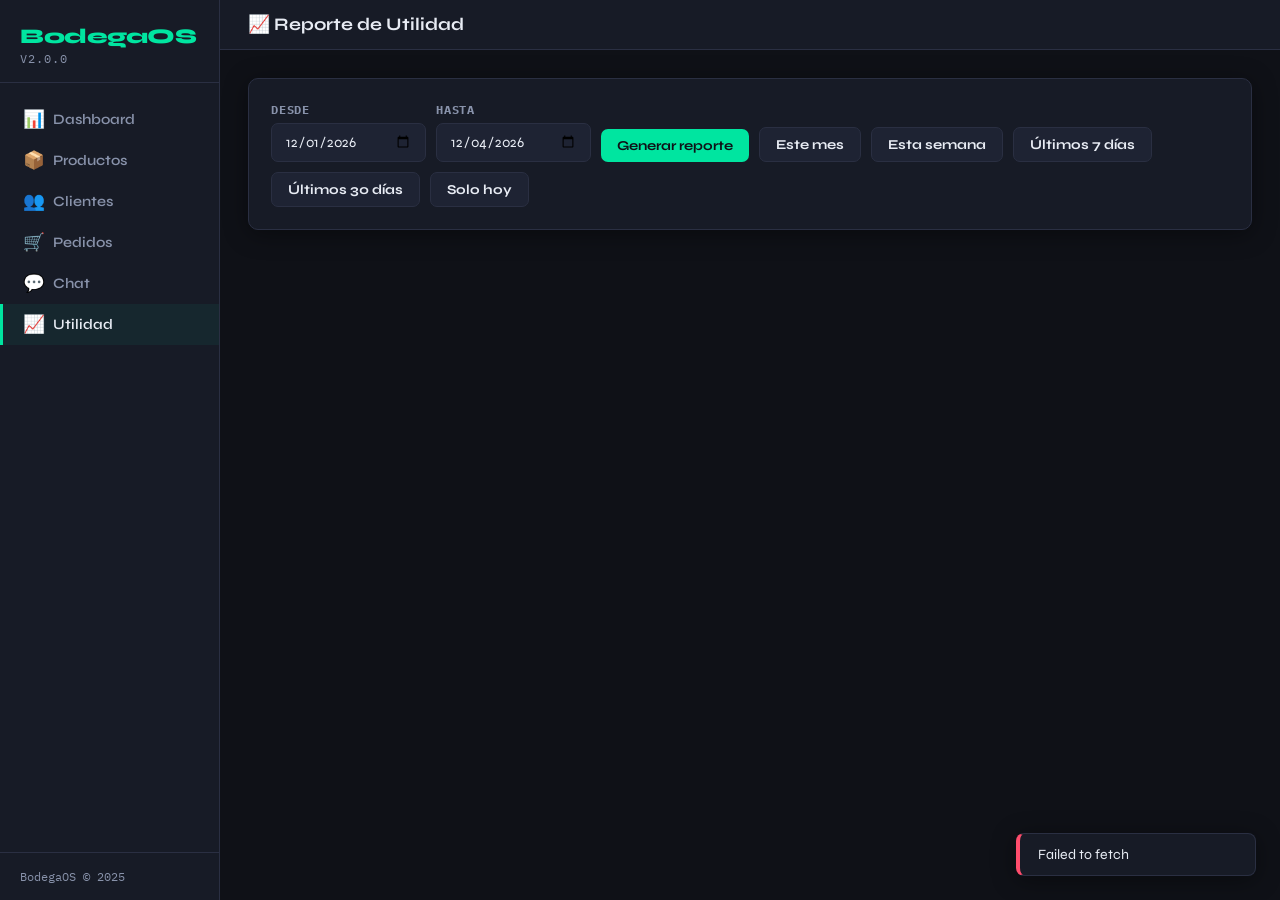
<file: frontend/reporte_utilidad.html>
<!DOCTYPE html>
<html lang="es">
<head>
  <meta charset="UTF-8" />
  <meta name="viewport" content="width=device-width, initial-scale=1.0" />
  <title>Reporte Utilidad — BodegaOS</title>
  <link rel="stylesheet" href="css/style.css" />
</head>
<body>
<script src="js/utils.js"></script>
<script src="js/sidebar.js"></script>
<script>renderSidebar();</script>

<div class="main">
  <div class="topbar"><h1>📈 Reporte de Utilidad</h1></div>

  <div class="content">

    <!-- Filtros -->
    <div class="card" style="margin-bottom:20px">
      <div style="display:flex;gap:10px;align-items:flex-end;flex-wrap:wrap">
        <div class="form-group" style="margin:0">
          <label>Desde</label>
          <input class="form-control" type="date" id="f-desde" style="width:155px" />
        </div>
        <div class="form-group" style="margin:0">
          <label>Hasta</label>
          <input class="form-control" type="date" id="f-hasta" style="width:155px" />
        </div>
        <button class="btn btn-primary"   onclick="loadReporte()">Generar reporte</button>
        <button class="btn btn-secondary" onclick="setMesActual()">Este mes</button>
        <button class="btn btn-secondary" onclick="setSemana()">Esta semana</button>
        <button class="btn btn-secondary" onclick="setUltimos7()">Últimos 7 días</button>
        <button class="btn btn-secondary" onclick="setUltimos30()">Últimos 30 días</button>
        <button class="btn btn-secondary" onclick="setHoy()">Solo hoy</button>
      </div>
    </div>

    <!-- Resumen -->
    <div class="grid-3" id="resumen-grid" style="margin-bottom:20px;display:none">
      <div class="card" style="border-left:3px solid var(--accent)">
        <div class="card-title">Total ventas</div>
        <div class="metric-value text-accent" id="r-ventas">—</div>
      </div>
      <div class="card" style="border-left:3px solid var(--accent2)">
        <div class="card-title">Total utilidad</div>
        <div class="metric-value" style="color:var(--accent2)" id="r-utilidad">—</div>
      </div>
      <div class="card" style="border-left:3px solid var(--warn)">
        <div class="card-title">Margen promedio</div>
        <div class="metric-value text-warn" id="r-margen">—</div>
      </div>
    </div>

    <!-- Botones exportar -->
    <div id="export-bar" style="display:none;margin-bottom:14px">
      <div style="display:flex;gap:8px;align-items:center;flex-wrap:wrap">
        <button class="btn btn-secondary btn-sm" onclick="exportarCSV()">⬇ Exportar CSV</button>
        <button class="btn btn-secondary btn-sm" onclick="exportarPDF()">🖨 Exportar PDF</button>
        <span id="export-info" style="font-size:.8rem;color:var(--text2)"></span>
      </div>
    </div>

    <!-- Tabla -->
    <div class="card" id="tabla-card" style="display:none">
      <div class="table-wrap">
        <table id="tabla-reporte">
          <thead>
            <tr>
              <th>Pedido</th><th>Fecha</th><th>Cliente</th>
              <th>Total venta</th><th>Utilidad</th><th>Margen</th>
            </tr>
          </thead>
          <tbody id="reporte-tbody"></tbody>
        </table>
      </div>
    </div>

    <div id="empty-reporte" class="empty-state" style="display:none">
      <div class="empty-icon">📊</div>
      <p>No hay pedidos confirmados en ese rango de fechas</p>
    </div>

  </div>
</div>

<script>
let reporteData = null;

// ── Helpers de fecha ──────────────────────────────────────────
function hoyISO() { return new Date().toISOString().slice(0,10); }

function setHoy() {
  document.getElementById("f-desde").value = hoyISO();
  document.getElementById("f-hasta").value = hoyISO();
  loadReporte();
}

function setMesActual() {
  const hoy   = new Date();
  const desde = new Date(hoy.getFullYear(), hoy.getMonth(), 1);
  document.getElementById("f-desde").value = desde.toISOString().slice(0,10);
  document.getElementById("f-hasta").value = hoyISO();
  loadReporte();
}

function setSemana() {
  const hoy   = new Date();
  const lunes = new Date(hoy);
  lunes.setDate(hoy.getDate() - ((hoy.getDay() + 6) % 7));
  document.getElementById("f-desde").value = lunes.toISOString().slice(0,10);
  document.getElementById("f-hasta").value = hoyISO();
  loadReporte();
}

function setUltimos7() {
  const desde = new Date();
  desde.setDate(desde.getDate() - 6);
  document.getElementById("f-desde").value = desde.toISOString().slice(0,10);
  document.getElementById("f-hasta").value = hoyISO();
  loadReporte();
}

function setUltimos30() {
  const desde = new Date();
  desde.setDate(desde.getDate() - 29);
  document.getElementById("f-desde").value = desde.toISOString().slice(0,10);
  document.getElementById("f-hasta").value = hoyISO();
  loadReporte();
}

// ── Cargar reporte ────────────────────────────────────────────
async function loadReporte() {
  const desde = document.getElementById("f-desde").value;
  const hasta = document.getElementById("f-hasta").value;
  if (!desde || !hasta) { toast("Selecciona las fechas", "warn"); return; }

  try {
    const r = await apiFetch(`/reporte/utilidad?desde=${desde}&hasta=${hasta}`);
    reporteData = r;

    document.getElementById("r-ventas").textContent   = fmtMoney(r.total_ventas);
    document.getElementById("r-utilidad").textContent = fmtMoney(r.total_utilidad);
    document.getElementById("r-margen").textContent   = r.margen_promedio + "%";
    document.getElementById("resumen-grid").style.display = "grid";

    if (r.pedidos.length === 0) {
      document.getElementById("tabla-card").style.display    = "none";
      document.getElementById("export-bar").style.display    = "none";
      document.getElementById("empty-reporte").style.display = "block";
      return;
    }

    document.getElementById("tabla-card").style.display    = "block";
    document.getElementById("export-bar").style.display    = "flex";
    document.getElementById("empty-reporte").style.display = "none";
    document.getElementById("export-info").textContent     = r.pedidos.length + " pedidos encontrados";

    const tbody = document.getElementById("reporte-tbody");
    tbody.innerHTML = r.pedidos.map(p => {
      const cls = p.margen >= 20 ? "text-accent" : p.margen >= 10 ? "text-warn" : "text-danger";
      return `<tr>
        <td class="mono">#${p.pedido_id}</td>
        <td>${p.fecha}</td>
        <td>${p.cliente}</td>
        <td class="mono">${fmtMoney(p.total)}</td>
        <td class="mono text-accent">${fmtMoney(p.utilidad_total)}</td>
        <td class="mono ${cls}">${p.margen}%</td>
      </tr>`;
    }).join("");

    tbody.innerHTML += `
      <tr style="border-top:2px solid var(--accent);background:var(--bg3)">
        <td colspan="3"><strong>TOTAL</strong></td>
        <td class="mono"><strong>${fmtMoney(r.total_ventas)}</strong></td>
        <td class="mono text-accent"><strong>${fmtMoney(r.total_utilidad)}</strong></td>
        <td class="mono text-warn"><strong>${r.margen_promedio}%</strong></td>
      </tr>`;

  } catch(e) { toast(e.message, "error"); }
}

// ── Exportar CSV ──────────────────────────────────────────────
function exportarCSV() {
  if (!reporteData) { toast("Genera el reporte primero", "warn"); return; }

  const desde = document.getElementById("f-desde").value;
  const hasta = document.getElementById("f-hasta").value;

  const lineas = [
    ["BodegaOS — Reporte de Utilidad"],
    [`Período: ${desde} al ${hasta}`],
    [`Generado: ${new Date().toLocaleString("es-PE")}`],
    [],
    [`Total ventas:`, `S/ ${reporteData.total_ventas.toFixed(2)}`],
    [`Total utilidad:`, `S/ ${reporteData.total_utilidad.toFixed(2)}`],
    [`Margen promedio:`, `${reporteData.margen_promedio}%`],
    [],
    ["Pedido", "Fecha", "Cliente", "Total Venta (S/)", "Utilidad (S/)", "Margen (%)"],
  ];

  reporteData.pedidos.forEach(p => {
    lineas.push([
      `#${p.pedido_id}`, p.fecha, p.cliente,
      p.total.toFixed(2), p.utilidad_total.toFixed(2), p.margen + "%",
    ]);
  });

  lineas.push([]);
  lineas.push([
    "TOTAL", "", "",
    reporteData.total_ventas.toFixed(2),
    reporteData.total_utilidad.toFixed(2),
    reporteData.margen_promedio + "%",
  ]);

  const csv  = lineas.map(f => f.map(c => `"${String(c).replace(/"/g,'""')}"`).join(",")).join("\n");
  const blob = new Blob(["\uFEFF" + csv], { type: "text/csv;charset=utf-8;" });
  const url  = URL.createObjectURL(blob);
  const a    = document.createElement("a");
  a.href     = url;
  a.download = `reporte_utilidad_${desde}_${hasta}.csv`;
  document.body.appendChild(a);
  a.click();
  document.body.removeChild(a);
  URL.revokeObjectURL(url);
  toast("CSV descargado ✓");
}

// ── Exportar PDF ──────────────────────────────────────────────
function exportarPDF() {
  if (!reporteData) { toast("Genera el reporte primero", "warn"); return; }

  const desde = document.getElementById("f-desde").value;
  const hasta = document.getElementById("f-hasta").value;

  const ventana = window.open("", "_blank");
  ventana.document.write(`<!DOCTYPE html><html><head>
    <meta charset="UTF-8"/>
    <title>Reporte Utilidad — BodegaOS</title>
    <style>
      *{box-sizing:border-box;margin:0;padding:0}
      body{font-family:Arial,sans-serif;font-size:12px;color:#1a1a1a;padding:30px}
      h1{font-size:20px;color:#1a7a4a;margin-bottom:4px}
      .sub{font-size:11px;color:#666;margin-bottom:20px}
      .resumen{display:flex;gap:16px;margin-bottom:20px}
      .res-card{border:1px solid #ddd;border-radius:6px;padding:12px 18px;flex:1}
      .res-card .label{font-size:10px;color:#888;text-transform:uppercase;letter-spacing:1px}
      .res-card .value{font-size:18px;font-weight:bold;color:#1a7a4a;margin-top:4px}
      table{width:100%;border-collapse:collapse}
      thead th{background:#1a7a4a;color:#fff;padding:8px 10px;text-align:left;font-size:11px}
      tbody tr:nth-child(even){background:#f5f5f5}
      tbody td{padding:7px 10px;border-bottom:1px solid #eee}
      .total-row{background:#e8f5ee!important;font-weight:bold;border-top:2px solid #1a7a4a}
      .footer{margin-top:20px;font-size:10px;color:#aaa;text-align:center}
      @media print{body{padding:15px}}
    </style>
  </head><body>
    <h1>BodegaOS — Reporte de Utilidad</h1>
    <div class="sub">Período: ${desde} al ${hasta} &nbsp;|&nbsp; Generado: ${new Date().toLocaleString("es-PE")}</div>
    <div class="resumen">
      <div class="res-card"><div class="label">Total ventas</div><div class="value">S/ ${reporteData.total_ventas.toFixed(2)}</div></div>
      <div class="res-card"><div class="label">Total utilidad</div><div class="value">S/ ${reporteData.total_utilidad.toFixed(2)}</div></div>
      <div class="res-card"><div class="label">Margen promedio</div><div class="value">${reporteData.margen_promedio}%</div></div>
    </div>
    <table>
      <thead><tr><th>Pedido</th><th>Fecha</th><th>Cliente</th><th>Total venta</th><th>Utilidad</th><th>Margen</th></tr></thead>
      <tbody>
        ${reporteData.pedidos.map(p=>`
          <tr>
            <td>#${p.pedido_id}</td><td>${p.fecha}</td><td>${p.cliente}</td>
            <td>S/ ${p.total.toFixed(2)}</td>
            <td>S/ ${p.utilidad_total.toFixed(2)}</td>
            <td>${p.margen}%</td>
          </tr>`).join("")}
        <tr class="total-row">
          <td colspan="3">TOTAL</td>
          <td>S/ ${reporteData.total_ventas.toFixed(2)}</td>
          <td>S/ ${reporteData.total_utilidad.toFixed(2)}</td>
          <td>${reporteData.margen_promedio}%</td>
        </tr>
      </tbody>
    </table>
    <div class="footer">BodegaOS v2.0.0 — Sistema de gestión de bodega</div>
  </body></html>`);

  ventana.document.close();
  ventana.focus();
  setTimeout(() => { ventana.print(); ventana.close(); }, 500);
  toast("PDF listo para imprimir ✓");
}

// ── Init ──────────────────────────────────────────────────────
setMesActual();
</script>
</body>
</html>
</file>
<file: frontend/css/style.css>
/* BodegaOS — Estilos globales */
@import url('https://fonts.googleapis.com/css2?family=IBM+Plex+Mono:wght@400;600&family=Syne:wght@400;600;700;800&display=swap');

:root {
  --bg: #0f1117;
  --bg2: #171b26;
  --bg3: #1e2333;
  --border: #2a2f42;
  --accent: #00e5a0;
  --accent2: #0077ff;
  --warn: #ffb347;
  --danger: #ff4d6d;
  --text: #e8ecf4;
  --text2: #8892aa;
  --card-shadow: 0 4px 24px rgba(0,0,0,0.4);
  --radius: 10px;
  --font-main: 'Syne', sans-serif;
  --font-mono: 'IBM Plex Mono', monospace;
}

*, *::before, *::after { box-sizing: border-box; margin: 0; padding: 0; }

body {
  font-family: var(--font-main);
  background: var(--bg);
  color: var(--text);
  min-height: 100vh;
  display: flex;
  font-size: 15px;
}

/* ── Sidebar ── */
.sidebar {
  width: 220px;
  min-height: 100vh;
  background: var(--bg2);
  border-right: 1px solid var(--border);
  display: flex;
  flex-direction: column;
  padding: 0;
  position: fixed;
  top: 0; left: 0; bottom: 0;
  z-index: 100;
}

.sidebar-logo {
  padding: 24px 20px 16px;
  border-bottom: 1px solid var(--border);
}

.sidebar-logo .brand {
  font-size: 1.3rem;
  font-weight: 800;
  color: var(--accent);
  letter-spacing: -0.5px;
}

.sidebar-logo .sub {
  font-size: 0.72rem;
  color: var(--text2);
  font-family: var(--font-mono);
  letter-spacing: 1px;
  text-transform: uppercase;
  margin-top: 2px;
}

.sidebar nav {
  flex: 1;
  padding: 16px 0;
}

.sidebar nav a {
  display: flex;
  align-items: center;
  gap: 10px;
  padding: 10px 20px;
  color: var(--text2);
  text-decoration: none;
  font-size: 0.9rem;
  font-weight: 600;
  border-left: 3px solid transparent;
  transition: all 0.2s;
}

.sidebar nav a:hover,
.sidebar nav a.active {
  color: var(--text);
  background: rgba(0,229,160,0.06);
  border-left-color: var(--accent);
}

.sidebar nav a .icon { font-size: 1.1rem; width: 20px; text-align: center; }

.sidebar-footer {
  padding: 16px 20px;
  border-top: 1px solid var(--border);
  font-size: 0.72rem;
  color: var(--text2);
  font-family: var(--font-mono);
}

/* ── Main content ── */
.main {
  margin-left: 220px;
  flex: 1;
  min-height: 100vh;
  display: flex;
  flex-direction: column;
}

.topbar {
  background: var(--bg2);
  border-bottom: 1px solid var(--border);
  padding: 14px 28px;
  display: flex;
  align-items: center;
  justify-content: space-between;
  position: sticky;
  top: 0;
  z-index: 50;
}

.topbar h1 {
  font-size: 1.1rem;
  font-weight: 700;
  color: var(--text);
}

.topbar .badge {
  background: var(--accent);
  color: var(--bg);
  font-size: 0.7rem;
  font-family: var(--font-mono);
  font-weight: 600;
  padding: 3px 8px;
  border-radius: 20px;
  letter-spacing: 0.5px;
}

.content {
  padding: 28px;
  flex: 1;
}

/* ── Cards ── */
.card {
  background: var(--bg2);
  border: 1px solid var(--border);
  border-radius: var(--radius);
  padding: 22px;
  box-shadow: var(--card-shadow);
}

.card-title {
  font-size: 0.75rem;
  text-transform: uppercase;
  letter-spacing: 1.5px;
  color: var(--text2);
  font-family: var(--font-mono);
  margin-bottom: 10px;
}

.metric-value {
  font-size: 2rem;
  font-weight: 800;
  color: var(--text);
  line-height: 1;
}

.metric-sub {
  font-size: 0.8rem;
  color: var(--text2);
  margin-top: 4px;
}

/* ── Grid ── */
.grid-4 { display: grid; grid-template-columns: repeat(4,1fr); gap: 16px; }
.grid-3 { display: grid; grid-template-columns: repeat(3,1fr); gap: 16px; }
.grid-2 { display: grid; grid-template-columns: repeat(2,1fr); gap: 16px; }

/* ── Table ── */
.table-wrap { overflow-x: auto; }

table {
  width: 100%;
  border-collapse: collapse;
  font-size: 0.88rem;
}

thead th {
  background: var(--bg3);
  color: var(--text2);
  font-family: var(--font-mono);
  font-size: 0.72rem;
  text-transform: uppercase;
  letter-spacing: 1px;
  padding: 10px 14px;
  text-align: left;
  border-bottom: 1px solid var(--border);
}

tbody tr {
  border-bottom: 1px solid var(--border);
  transition: background 0.15s;
}

tbody tr:hover { background: rgba(255,255,255,0.03); }

tbody td { padding: 11px 14px; color: var(--text); }

/* ── Badges ── */
.tag {
  display: inline-block;
  padding: 2px 9px;
  border-radius: 20px;
  font-size: 0.72rem;
  font-weight: 700;
  font-family: var(--font-mono);
  letter-spacing: 0.5px;
}

.tag-green  { background: rgba(0,229,160,0.15); color: var(--accent); }
.tag-blue   { background: rgba(0,119,255,0.15); color: var(--accent2); }
.tag-warn   { background: rgba(255,179,71,0.15); color: var(--warn); }
.tag-danger { background: rgba(255,77,109,0.15); color: var(--danger); }
.tag-gray   { background: rgba(136,146,170,0.15); color: var(--text2); }

/* ── Buttons ── */
.btn {
  display: inline-flex;
  align-items: center;
  gap: 6px;
  padding: 8px 16px;
  border-radius: 7px;
  border: none;
  cursor: pointer;
  font-family: var(--font-main);
  font-size: 0.85rem;
  font-weight: 700;
  transition: all 0.2s;
  text-decoration: none;
}

.btn-primary { background: var(--accent); color: var(--bg); }
.btn-primary:hover { background: #00cc8e; }
.btn-secondary { background: var(--bg3); color: var(--text); border: 1px solid var(--border); }
.btn-secondary:hover { border-color: var(--accent); color: var(--accent); }
.btn-danger { background: rgba(255,77,109,0.15); color: var(--danger); border: 1px solid rgba(255,77,109,0.3); }
.btn-danger:hover { background: rgba(255,77,109,0.25); }
.btn-sm { padding: 5px 10px; font-size: 0.78rem; }
.btn-icon { padding: 6px 8px; }

/* ── Forms ── */
.form-group { margin-bottom: 16px; }

.form-group label {
  display: block;
  font-size: 0.78rem;
  font-weight: 700;
  color: var(--text2);
  text-transform: uppercase;
  letter-spacing: 0.8px;
  margin-bottom: 6px;
  font-family: var(--font-mono);
}

.form-control {
  width: 100%;
  background: var(--bg3);
  border: 1px solid var(--border);
  border-radius: 7px;
  color: var(--text);
  font-family: var(--font-main);
  font-size: 0.9rem;
  padding: 9px 13px;
  transition: border-color 0.2s;
  outline: none;
}

.form-control:focus { border-color: var(--accent); }

select.form-control option { background: var(--bg2); }

/* ── Modal ── */
.modal-overlay {
  position: fixed;
  inset: 0;
  background: rgba(0,0,0,0.7);
  z-index: 200;
  display: none;
  align-items: center;
  justify-content: center;
}

.modal-overlay.open { display: flex; }

.modal {
  background: var(--bg2);
  border: 1px solid var(--border);
  border-radius: 14px;
  padding: 28px;
  width: 480px;
  max-width: 95vw;
  box-shadow: 0 20px 60px rgba(0,0,0,0.6);
  animation: slideUp 0.2s ease;
}

@keyframes slideUp {
  from { transform: translateY(20px); opacity: 0; }
  to   { transform: translateY(0);    opacity: 1; }
}

.modal-header {
  display: flex;
  align-items: center;
  justify-content: space-between;
  margin-bottom: 20px;
}

.modal-title { font-size: 1.05rem; font-weight: 700; }

.modal-close {
  background: none;
  border: none;
  color: var(--text2);
  font-size: 1.2rem;
  cursor: pointer;
  padding: 4px;
  line-height: 1;
}

.modal-close:hover { color: var(--text); }

.modal-footer {
  display: flex;
  justify-content: flex-end;
  gap: 10px;
  margin-top: 22px;
}

/* ── Search ── */
.search-bar {
  position: relative;
  flex: 1;
  max-width: 340px;
}

.search-bar input {
  width: 100%;
  background: var(--bg3);
  border: 1px solid var(--border);
  border-radius: 7px;
  color: var(--text);
  font-size: 0.88rem;
  padding: 8px 12px 8px 36px;
  outline: none;
  transition: border-color 0.2s;
  font-family: var(--font-main);
}

.search-bar input:focus { border-color: var(--accent); }

.search-bar .search-icon {
  position: absolute;
  left: 11px;
  top: 50%;
  transform: translateY(-50%);
  color: var(--text2);
  font-size: 0.9rem;
}

/* ── Toolbar ── */
.toolbar {
  display: flex;
  align-items: center;
  gap: 12px;
  margin-bottom: 20px;
  flex-wrap: wrap;
}

/* ── Toast ── */
#toast-container {
  position: fixed;
  bottom: 24px;
  right: 24px;
  z-index: 9999;
  display: flex;
  flex-direction: column;
  gap: 8px;
}

.toast {
  background: var(--bg2);
  border: 1px solid var(--border);
  border-left: 4px solid var(--accent);
  border-radius: 8px;
  padding: 12px 18px;
  font-size: 0.88rem;
  color: var(--text);
  box-shadow: var(--card-shadow);
  animation: slideInRight 0.3s ease;
  min-width: 240px;
}

.toast.error { border-left-color: var(--danger); }
.toast.warn  { border-left-color: var(--warn); }

@keyframes slideInRight {
  from { transform: translateX(30px); opacity: 0; }
  to   { transform: translateX(0);    opacity: 1; }
}

/* ── Scrollbar ── */
::-webkit-scrollbar { width: 6px; height: 6px; }
::-webkit-scrollbar-track { background: var(--bg); }
::-webkit-scrollbar-thumb { background: var(--border); border-radius: 3px; }
::-webkit-scrollbar-thumb:hover { background: var(--text2); }

/* ── Misc ── */
.text-accent  { color: var(--accent); }
.text-danger  { color: var(--danger); }
.text-warn    { color: var(--warn); }
.text-muted   { color: var(--text2); }
.mono         { font-family: var(--font-mono); }
.mt-4         { margin-top: 16px; }
.mt-6         { margin-top: 24px; }
.flex         { display: flex; }
.items-center { align-items: center; }
.gap-3        { gap: 12px; }
.justify-between { justify-content: space-between; }
.w-full       { width: 100%; }

.empty-state {
  text-align: center;
  padding: 48px 20px;
  color: var(--text2);
}

.empty-state .empty-icon { font-size: 2.5rem; margin-bottom: 12px; }
.empty-state p { font-size: 0.9rem; }

/* ── Responsive ── */
@media (max-width: 900px) {
  .sidebar { width: 60px; }
  .sidebar-logo .brand,
  .sidebar-logo .sub,
  .sidebar nav a span,
  .sidebar-footer { display: none; }
  .sidebar nav a { justify-content: center; padding: 12px; }
  .main { margin-left: 60px; }
  .grid-4, .grid-3 { grid-template-columns: repeat(2,1fr); }
}

@media (max-width: 600px) {
  .grid-4, .grid-3, .grid-2 { grid-template-columns: 1fr; }
  .content { padding: 16px; }
}
</file>
